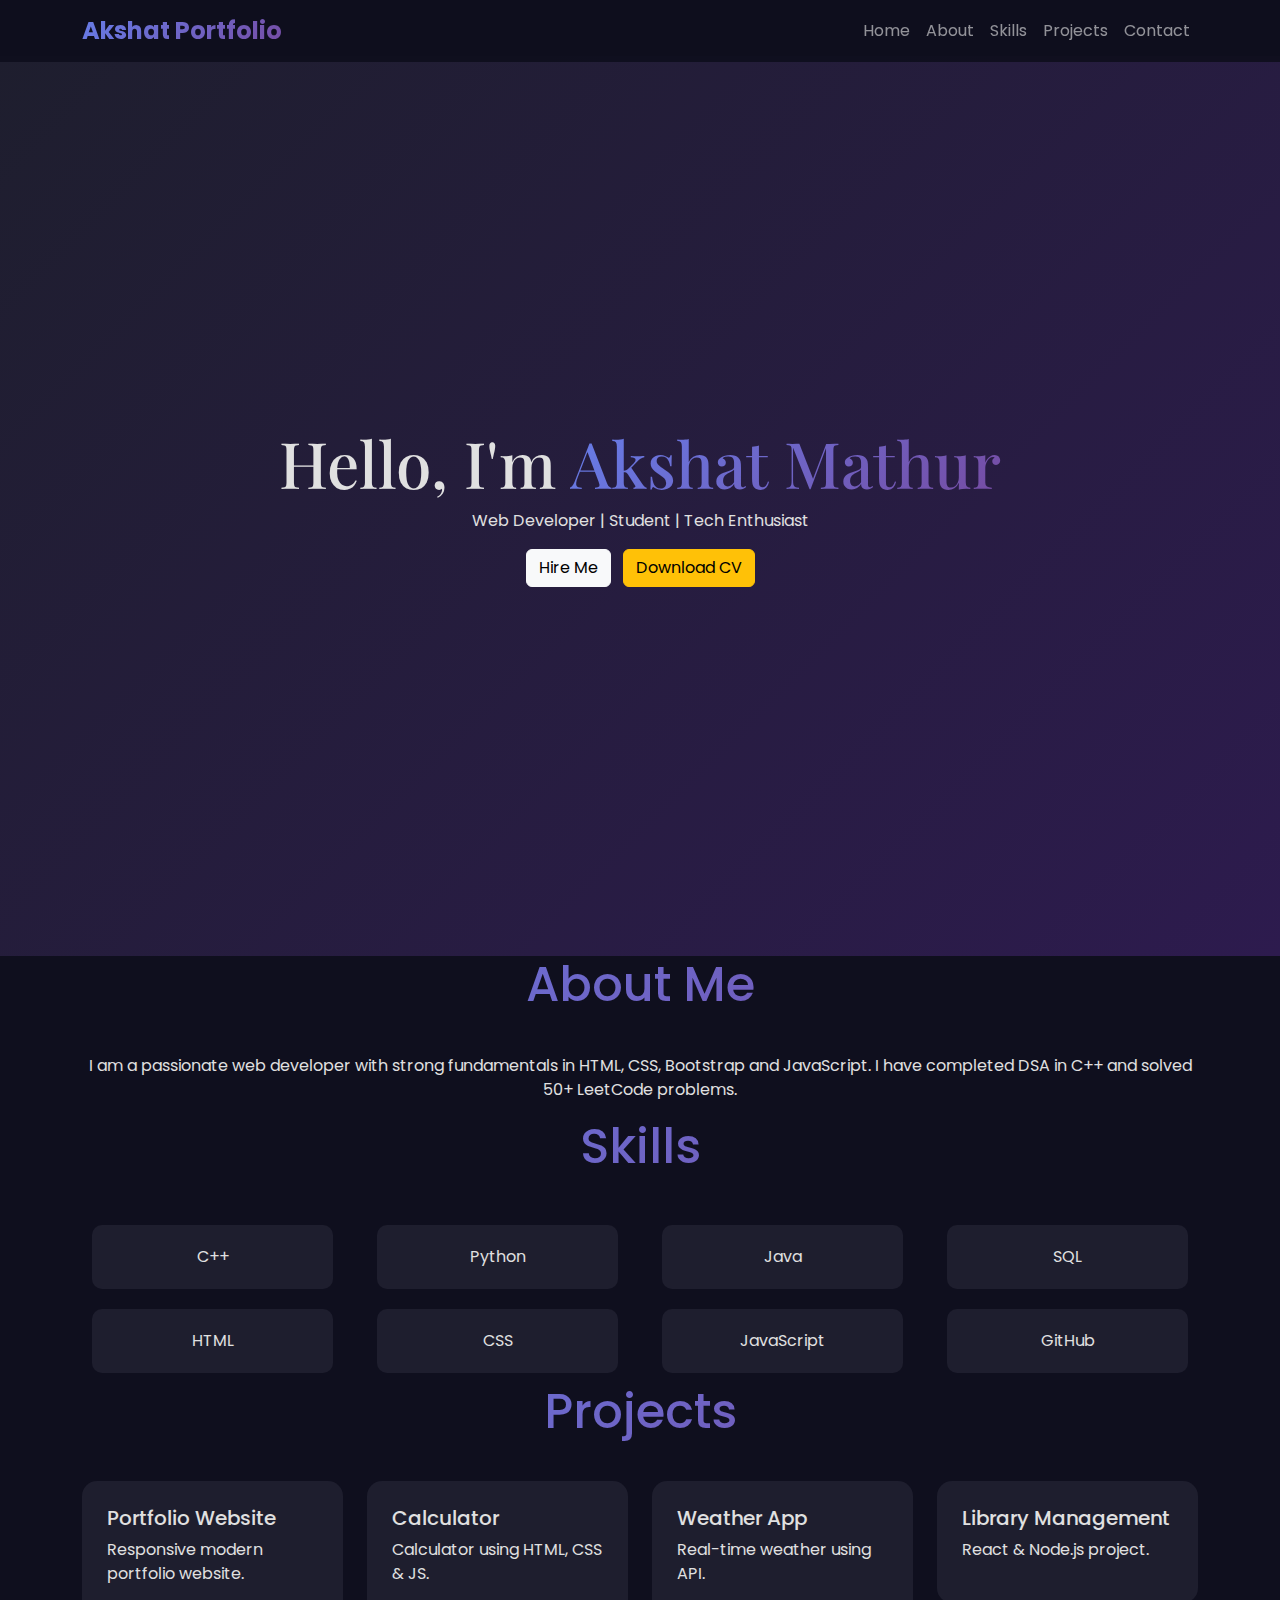
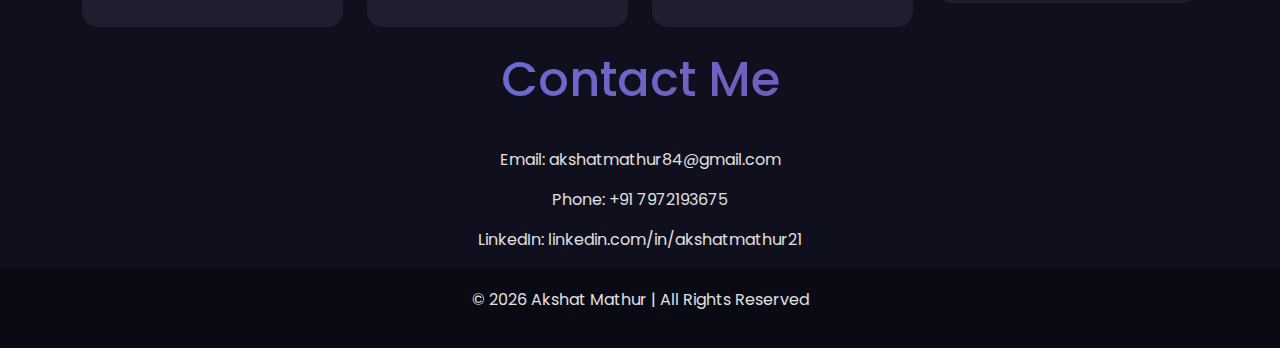
<file: Task 2/index.html>
<!DOCTYPE html>
<html lang="en">
<head>
    <meta charset="UTF-8">
    <title>Akshat Portfolio</title>
    <meta name="viewport" content="width=device-width, initial-scale=1">
    <!-- Bootstrap -->
    <link href="https://cdn.jsdelivr.net/npm/bootstrap@5.3.2/dist/css/bootstrap.min.css" rel="stylesheet">

    <!-- Google Fonts -->
    <link href="https://fonts.googleapis.com/css2?family=Poppins:wght@300;400;600;700&family=Playfair+Display:wght@700&display=swap" rel="stylesheet">

    <!-- Custom CSS -->
    <link rel="stylesheet" href="style.css">
</head>

<body>

<!-- Navbar -->
<nav class="navbar navbar-expand-lg navbar-dark fixed-top">
    <div class="container">
        <a class="navbar-brand" href="#">Akshat Portfolio</a>
        <button class="navbar-toggler" data-bs-toggle="collapse" data-bs-target="#menu">
            <span class="navbar-toggler-icon"></span>
        </button>

        <div class="collapse navbar-collapse" id="menu">
            <ul class="navbar-nav ms-auto">
                <li class="nav-item"><a class="nav-link" href="#home">Home</a></li>
                <li class="nav-item"><a class="nav-link" href="#about">About</a></li>
                <li class="nav-item"><a class="nav-link" href="#skills">Skills</a></li>
                <li class="nav-item"><a class="nav-link" href="#projects">Projects</a></li>
                <li class="nav-item"><a class="nav-link" href="#contact">Contact</a></li>
            </ul>
        </div>
    </div>
</nav>

<!-- Home -->
<section id="home" class="home-section text-center">
    <div class="container fade-in">
        <h1>Hello, I'm <span>Akshat Mathur</span></h1>
        <p>Web Developer | Student | Tech Enthusiast</p>

        <a href="#contact" class="btn btn-light me-2">Hire Me</a>
        <a href="AkshatCV.pdf" download class="btn btn-warning">Download CV</a>
    </div>
</section>

<!-- About -->
<section id="about" class="slide-up">
    <div class="container">
        <h2 class="section-title">About Me</h2>
        <p class="text-center">
            I am a passionate web developer with strong fundamentals in HTML, CSS,
            Bootstrap and JavaScript. I have completed DSA in C++ and solved 50+ LeetCode problems.
        </p>
    </div>
</section>

<!-- Skills -->
<section id="skills">
    <div class="container">
        <h2 class="section-title">Skills</h2>
        <div class="row text-center">
            <div class="col-md-3 col-6"><div class="skill-box">C++</div></div>
            <div class="col-md-3 col-6"><div class="skill-box">Python</div></div>
            <div class="col-md-3 col-6"><div class="skill-box">Java</div></div>
            <div class="col-md-3 col-6"><div class="skill-box">SQL</div></div>
            <div class="col-md-3 col-6"><div class="skill-box">HTML</div></div>
            <div class="col-md-3 col-6"><div class="skill-box">CSS</div></div>
            <div class="col-md-3 col-6"><div class="skill-box">JavaScript</div></div>
            <div class="col-md-3 col-6"><div class="skill-box">GitHub</div></div>
        </div>
    </div>
</section>

<!-- Projects -->
<section id="projects">
    <div class="container">
        <h2 class="section-title">Projects</h2>
        <div class="row">
            <div class="col-md-3 mb-4">
                <div class="project-card">
                    <h5>Portfolio Website</h5>
                    <p>Responsive modern portfolio website.</p>
                </div>
            </div>
            <div class="col-md-3 mb-4">
                <div class="project-card">
                    <h5>Calculator</h5>
                    <p>Calculator using HTML, CSS & JS.</p>
                </div>
            </div>
            <div class="col-md-3 mb-4">
                <div class="project-card">
                    <h5>Weather App</h5>
                    <p>Real-time weather using API.</p>
                </div>
            </div>
            <div class="col-md-3 mb-4">
                <div class="project-card">
                    <h5>Library Management</h5>
                    <p>React & Node.js project.</p>
                </div>
            </div>
        </div>
    </div>
</section>

<!-- Contact -->
<section id="contact">
    <div class="container text-center">
        <h2 class="section-title text-white">Contact Me</h2>
        <p>Email: akshatmathur84@gmail.com</p>
        <p>Phone: +91 7972193675</p>
        <p>LinkedIn: linkedin.com/in/akshatmathur21</p>
    </div>
</section>

<!-- Footer -->
<footer class="text-center">
    <p>© 2026 Akshat Mathur | All Rights Reserved</p>
</footer>

<script src="https://cdn.jsdelivr.net/npm/bootstrap@5.3.2/dist/js/bootstrap.bundle.min.js"></script>
</body>
</html>
</file>
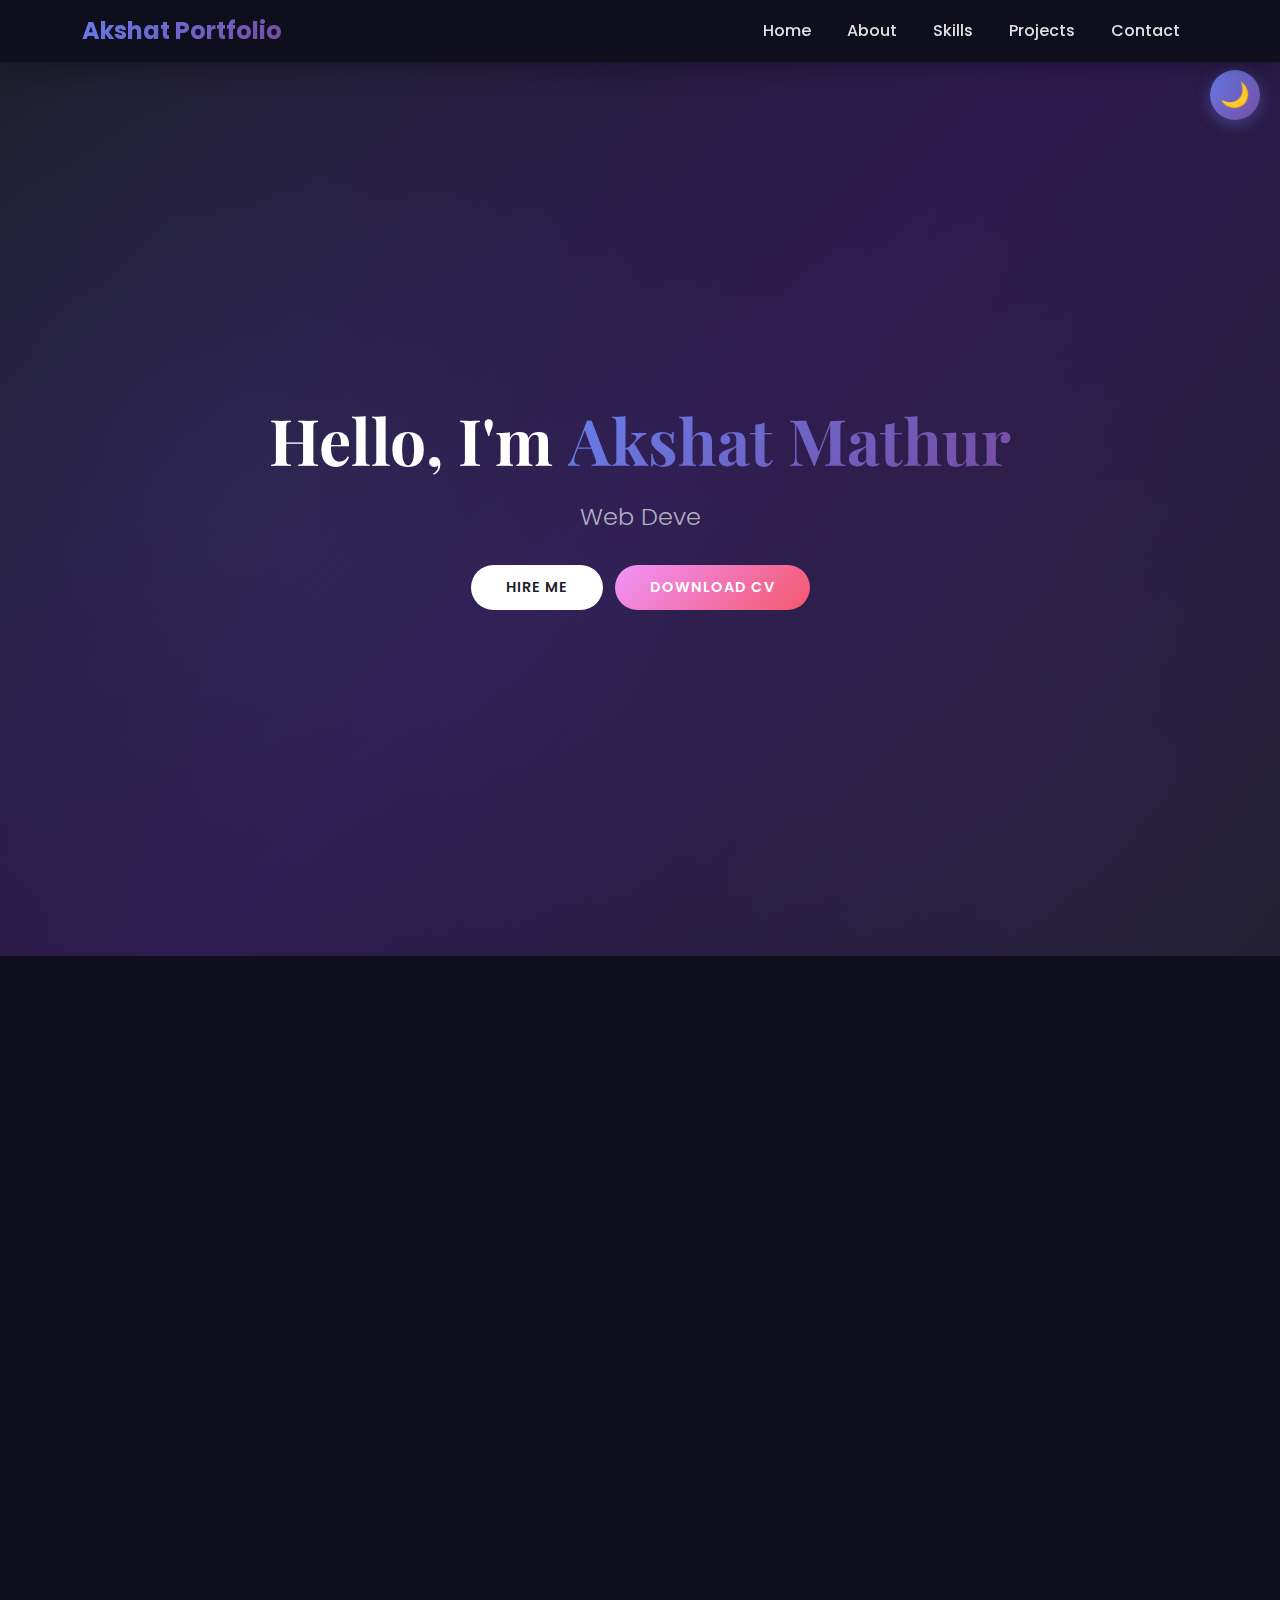
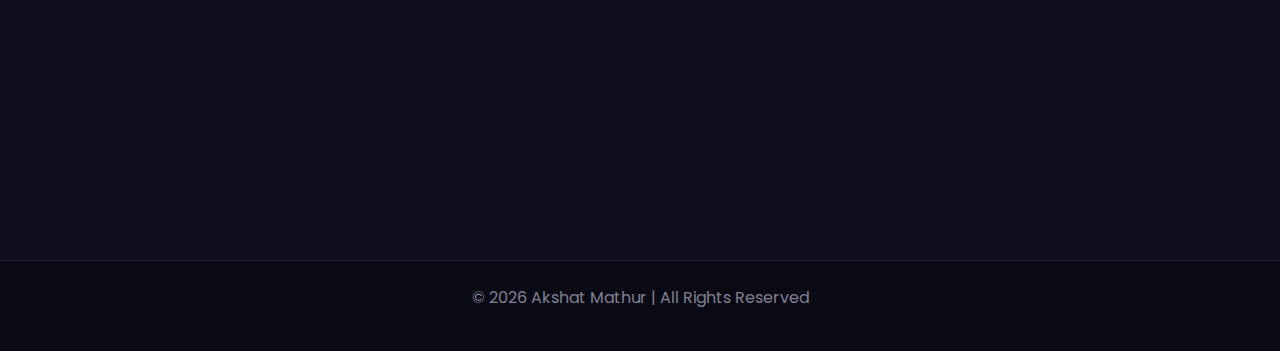
<file: Task 3/index.html>
<!DOCTYPE html>
<html lang="en">

<head>
    <meta charset="UTF-8">
    <meta name="viewport" content="width=device-width, initial-scale=1">
    <meta name="description" content="Akshat Mathur - Web Developer Portfolio">
    <title>Akshat Mathur | Portfolio</title>

    <!-- Preconnect for performance -->
    <link rel="preconnect" href="https://fonts.googleapis.com">
    <link rel="preconnect" href="https://fonts.gstatic.com" crossorigin>
    <link rel="preconnect" href="https://cdn.jsdelivr.net">

    <!-- Bootstrap CSS -->
    <link href="https://cdn.jsdelivr.net/npm/bootstrap@5.3.2/dist/css/bootstrap.min.css" rel="stylesheet">

    <!-- Google Fonts -->
    <link href="https://fonts.googleapis.com/css2?family=Poppins:wght@300;400;600;700&family=Playfair+Display:wght@700&display=swap" rel="stylesheet">

    <!-- Custom CSS -->
    <link rel="stylesheet" href="style.css">
</head>

<body>
    <!-- Theme Toggle Button -->
    <button id="themeToggle" class="theme-toggle" aria-label="Toggle theme">🌙</button>

    <!-- Navigation -->
    <nav class="navbar navbar-expand-lg navbar-dark fixed-top">
        <div class="container">
            <a class="navbar-brand" href="#home">Akshat Portfolio</a>
            <button class="navbar-toggler" type="button" data-bs-toggle="collapse" data-bs-target="#navbarNav" aria-controls="navbarNav" aria-expanded="false" aria-label="Toggle navigation">
                <span class="navbar-toggler-icon"></span>
            </button>
            <div class="collapse navbar-collapse" id="navbarNav">
                <ul class="navbar-nav ms-auto">
                    <li class="nav-item"><a class="nav-link" href="#home">Home</a></li>
                    <li class="nav-item"><a class="nav-link" href="#about">About</a></li>
                    <li class="nav-item"><a class="nav-link" href="#skills">Skills</a></li>
                    <li class="nav-item"><a class="nav-link" href="#projects">Projects</a></li>
                    <li class="nav-item"><a class="nav-link" href="#contact">Contact</a></li>
                </ul>
            </div>
        </div>
    </nav>

    <!-- Home Section -->
    <section id="home" class="home-section">
        <div class="container text-center">
            <h1>Hello, I'm <span class="typing-text">Akshat Mathur</span></h1>
            <p id="roleText">Web Developer | Student | Tech Enthusiast</p>
            <div class="mt-4">
                <a href="#contact" class="btn btn-light me-2">Hire Me</a>
                <a href="AKshatCV.pdf" download class="btn btn-warning">Download CV</a>
            </div>
        </div>
    </section>

    <!-- About Section -->
    <section id="about">
        <div class="container">
            <h2 class="section-title">About Me</h2>
            <p class="text-center">
                I am a passionate web developer with strong fundamentals in HTML, CSS, Bootstrap and JavaScript. 
                I enjoy building responsive and clean user interfaces. I have completed my DSA in C++ and 
                solved 50+ LeetCode problems.
            </p>
        </div>
    </section>

    <!-- Skills Section -->
    <section id="skills">
        <div class="container">
            <h2 class="section-title">Skills</h2>
            <div class="row text-center" id="skillsContainer">
                <!-- Skills will be generated by JavaScript -->
            </div>
        </div>
    </section>

    <!-- Projects Section -->
    <section id="projects">
        <div class="container">
            <h2 class="section-title">Projects</h2>
            
            <!-- Filter Buttons -->
            <div class="text-center mb-4" id="filterButtons">
                <button class="filter-btn active" data-filter="all">All</button>
                <button class="filter-btn" data-filter="web">Web</button>
                <button class="filter-btn" data-filter="app">App</button>
            </div>

            <!-- Projects Grid -->
            <div class="row" id="projectsContainer">
                <!-- Projects will be generated by JavaScript -->
            </div>
        </div>
    </section>

    <!-- Contact Section -->
    <section id="contact">
        <div class="container">
            <h2 class="section-title text-white">Contact Me</h2>

            <!-- Contact Information -->
            <div class="row justify-content-center mb-5">
                <div class="col-md-8">
                    <div class="contact-info text-center">
                        <p class="contact-item">
                            <strong>📧 Email:</strong>
                            <a href="mailto:akshatmathur84@gmail.com">akshatmathur84@gmail.com</a>
                        </p>
                        <p class="contact-item">
                            <strong>📱 Phone:</strong>
                            <a href="tel:+917972193675">+91 7972193675</a>
                        </p>
                        <p class="contact-item">
                            <strong>💼 LinkedIn:</strong>
                            <a href="https://linkedin.com/in/akshatmathur21" target="_blank" rel="noopener noreferrer">
                                linkedin.com/in/akshatmathur21
                            </a>
                        </p>
                    </div>
                </div>
            </div>

            <!-- Contact Form -->
            <div class="row justify-content-center">
                <div class="col-md-8">
                    <form id="contactForm" novalidate>
                        <div class="mb-3">
                            <label for="name" class="form-label">Name</label>
                            <input type="text" class="form-control" id="name" placeholder="Your Name" required>
                            <div class="error-message" id="nameError"></div>
                        </div>

                        <div class="mb-3">
                            <label for="email" class="form-label">Email</label>
                            <input type="email" class="form-control" id="email" placeholder="your.email@example.com" required>
                            <div class="error-message" id="emailError"></div>
                        </div>

                        <div class="mb-3">
                            <label for="message" class="form-label">Message</label>
                            <textarea class="form-control" id="message" rows="5" placeholder="Your Message" required></textarea>
                            <div class="error-message" id="messageError"></div>
                        </div>

                        <div class="text-center">
                            <button type="submit" class="btn btn-warning">Send Message</button>
                        </div>

                        <div id="formSuccess" class="success-message"></div>
                    </form>
                </div>
            </div>
        </div>
    </section>

    <!-- Scroll to Top Button -->
    <button id="scrollToTop" class="scroll-to-top" aria-label="Scroll to top">↑</button>

    <!-- Footer -->
    <footer class="text-center">
        <p>&copy; 2026 Akshat Mathur | All Rights Reserved</p>
    </footer>

    <!-- Scripts -->
    <script src="https://cdn.jsdelivr.net/npm/bootstrap@5.3.2/dist/js/bootstrap.bundle.min.js"></script>
    <script src="script.js"></script>
</body>

</html>
</file>
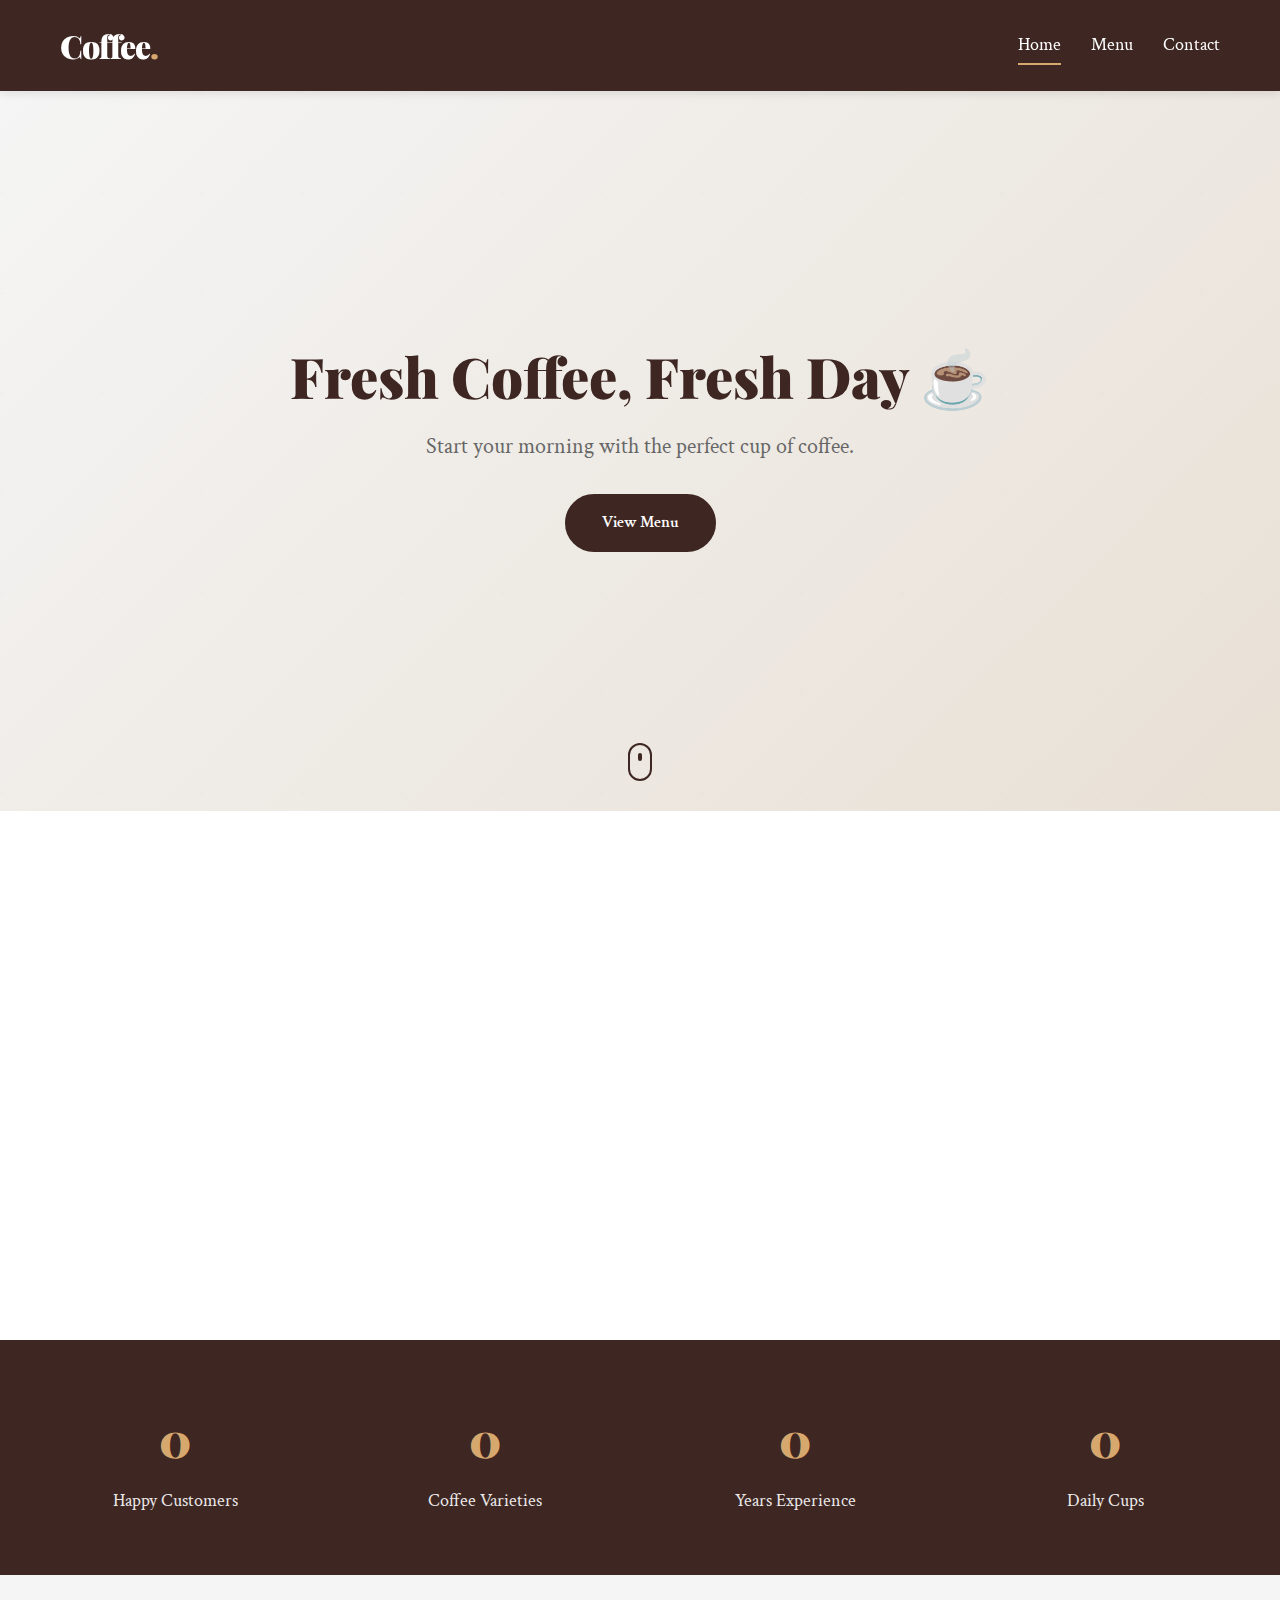
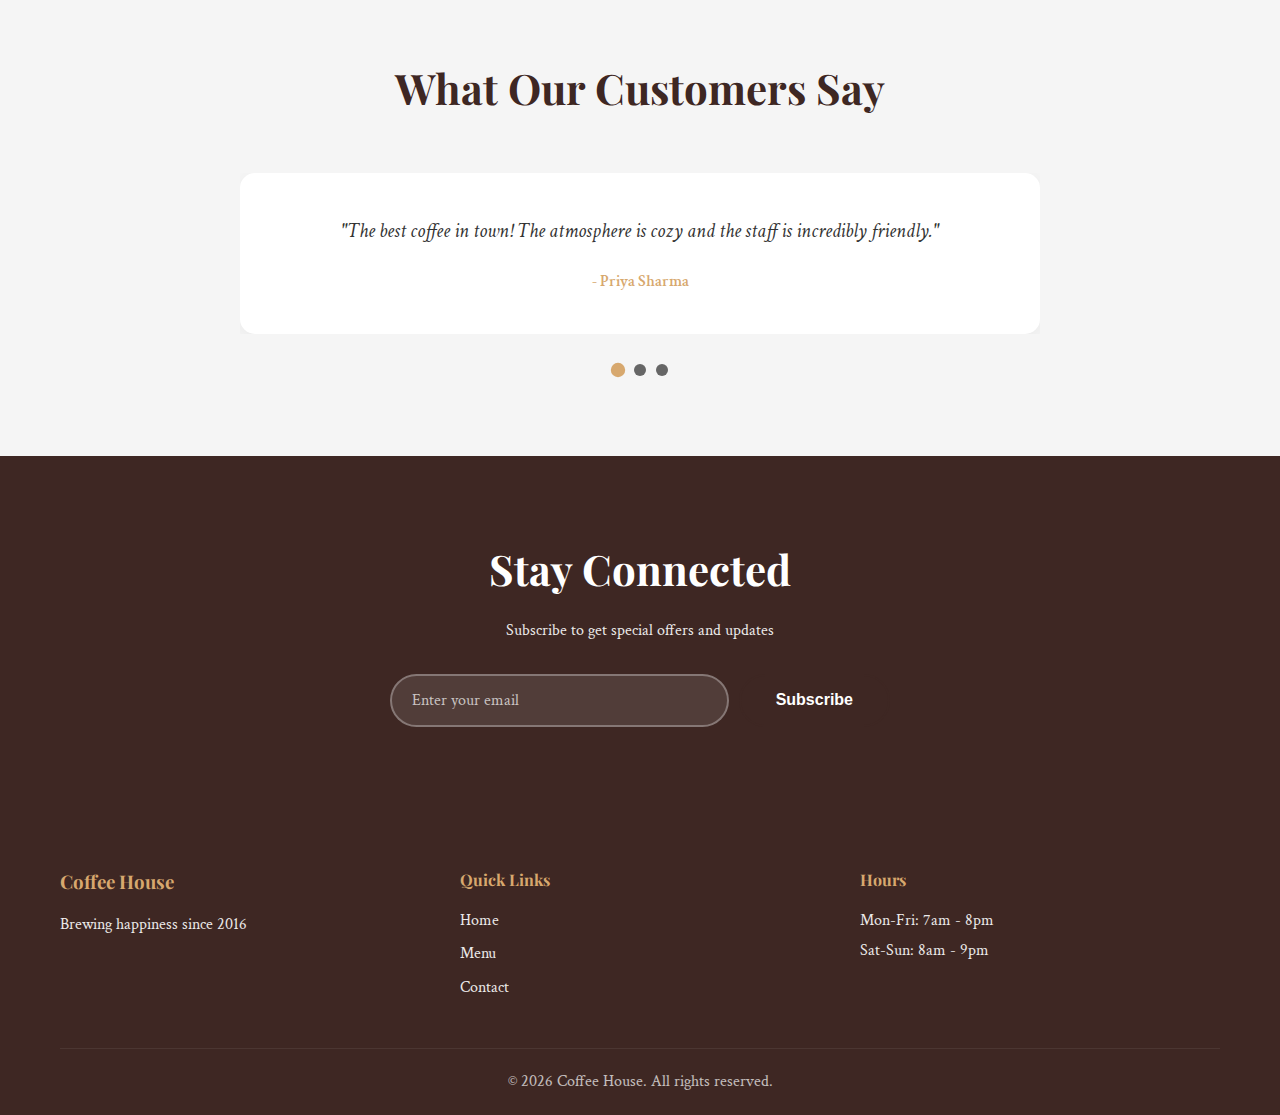
<file: Task 4/index.html>
<!DOCTYPE html>
<html lang="en">

<head>
    <meta charset="UTF-8">
    <meta name="viewport" content="width=device-width, initial-scale=1.0">
    <title>☕Coffee House | Home</title>
    <!-- <link rel="stylesheet" href="style.css"> -->
    <link rel="stylesheet" href="common.css">
    <link rel="stylesheet" href="home.css">

    <link rel="preconnect" href="https://fonts.googleapis.com">
    <link rel="preconnect" href="https://fonts.gstatic.com" crossorigin>
    <link
        href="https://fonts.googleapis.com/css2?family=Playfair+Display:wght@700;900&family=Crimson+Text:ital,wght@0,400;0,600;1,400&display=swap"
        rel="stylesheet">
</head>

<body>

    <!-- Mobile Menu Toggle -->
    <div class="mobile-menu-toggle">
        <span></span>
        <span></span>
        <span></span>
    </div>

    <header>
        <h1 class="logo">Coffee<span>.</span></h1>
        <nav>
            <a href="index.html" class="active">Home</a>
            <a href="menu.html">Menu</a>
            <a href="contact.html">Contact</a>
        </nav>
    </header>

    <section class="hero">
        <div class="hero-content fade-in">
            <h2>Fresh Coffee, Fresh Day <span class="coffee-emoji">☕</span></h2>
            <p>Start your morning with the perfect cup of coffee.</p>
            <a href="menu.html" class="btn">View Menu</a>
        </div>
        <div class="scroll-indicator">
            <div class="mouse"></div>
        </div>
    </section>

    <section class="about">
        <div class="about-content slide-up">
            <h2>Why Choose Us?</h2>
            <div class="feature-grid">
                <div class="feature-card">
                    <div class="feature-icon">🌱</div>
                    <h3>Organic Beans</h3>
                    <p>We source only the finest organic coffee beans from sustainable farms.</p>
                </div>
                <div class="feature-card">
                    <div class="feature-icon">👨‍🍳</div>
                    <h3>Expert Baristas</h3>
                    <p>Our skilled baristas craft each cup with precision and passion.</p>
                </div>
                <div class="feature-card">
                    <div class="feature-icon">🏆</div>
                    <h3>Award Winning</h3>
                    <p>Recognized for excellence in coffee quality and customer service.</p>
                </div>
            </div>
        </div>
    </section>

    <!-- Stats Counter Section -->
    <section class="stats">
        <div class="stats-container">
            <div class="stat-item">
                <span class="stat-number" data-target="5000">0</span>
                <span class="stat-label">Happy Customers</span>
            </div>
            <div class="stat-item">
                <span class="stat-number" data-target="15">0</span>
                <span class="stat-label">Coffee Varieties</span>
            </div>
            <div class="stat-item">
                <span class="stat-number" data-target="10">0</span>
                <span class="stat-label">Years Experience</span>
            </div>
            <div class="stat-item">
                <span class="stat-number" data-target="100">0</span>
                <span class="stat-label">Daily Cups</span>
            </div>
        </div>
    </section>

    <!-- Testimonials -->
    <section class="testimonials">
        <h2>What Our Customers Say</h2>
        <div class="testimonial-slider">
            <div class="testimonial-track">
                <div class="testimonial-card active">
                    <p class="testimonial-text">"The best coffee in town! The atmosphere is cozy and the staff is
                        incredibly friendly."</p>
                    <p class="testimonial-author">- Priya Sharma</p>
                </div>
                <div class="testimonial-card">
                    <p class="testimonial-text">"I come here every morning. Their cappuccino is absolutely perfect!"</p>
                    <p class="testimonial-author">- Rahul Patel</p>
                </div>
                <div class="testimonial-card">
                    <p class="testimonial-text">"Amazing quality and great prices. This is my go-to coffee spot."</p>
                    <p class="testimonial-author">- Anjali Desai</p>
                </div>
            </div>
            <div class="testimonial-dots">
                <span class="dot active" data-slide="0"></span>
                <span class="dot" data-slide="1"></span>
                <span class="dot" data-slide="2"></span>
            </div>
        </div>
    </section>

    <!-- Newsletter Signup -->
    <section class="newsletter">
        <div class="newsletter-content">
            <h2>Stay Connected</h2>
            <p>Subscribe to get special offers and updates</p>
            <form class="newsletter-form" id="newsletterForm">
                <input type="email" placeholder="Enter your email" required>
                <button type="submit" class="btn">Subscribe</button>
            </form>
            <div class="newsletter-message"></div>
        </div>
    </section>

    <footer>
        <div class="footer-content">
            <div class="footer-section">
                <h3>Coffee House</h3>
                <p>Brewing happiness since 2016</p>
            </div>
            <div class="footer-section">
                <h4>Quick Links</h4>
                <a href="index.html">Home</a>
                <a href="menu.html">Menu</a>
                <a href="contact.html">Contact</a>
            </div>
            <div class="footer-section">
                <h4>Hours</h4>
                <p>Mon-Fri: 7am - 8pm</p>
                <p>Sat-Sun: 8am - 9pm</p>
            </div>
        </div>
        <p class="copyright">© 2026 Coffee House. All rights reserved.</p>
    </footer>

    <!-- Back to Top Button -->
    <button class="back-to-top" id="backToTop">↑</button>

    <script src="script.js"></script>

</body>

</html>
</file>
<file: Task 5/index.html>
<!DOCTYPE html>
<html lang="en">
<head>
    <meta charset="UTF-8">
    <meta name="viewport" content="width=device-width, initial-scale=1.0">
    <title>Weather App - Find weather of any city</title>
    <link rel="shortcut icon" href="images/favicon.png" type="image/x-icon">
    <link rel="stylesheet" href="style.css">
    <script src="app.js" defer></script>
</head>
<body>

    <!-- Preloader -->
    <div id="preloader">
        <div class="loader"></div>
    </div>


    <div class="app-container">
        <div class="search-box">
            <input type="text" name="city" id="city-input" placeholder="Enter City Name" spellcheck="false">
            <button id="search"><img src="images/search.png" alt=""></button>
        </div>
        <div class="error">
            <p>Invalid City Name</p>
        </div>

        <div class="weather">
            <img src="images/clear.png" alt="" class="weather-icon">
            <p id="condition">Clear</p>

            <h1 id="temp"></h1>
            <h2 id="city">Kolkata</h2>

            <div class="details">
                <div class="col">
                    <img src="images/humidity.png" alt="">

                    <div>
                        <p class="humidity"></p>
                        <p>Humidity</p>
                    </div>
                </div>
                <div class="col">
                    <img src="images/wind.png" alt="">

                    <div>
                        <p class="wind"></p>
                        <p>Wind Speed</p>
                    </div>
                </div>
                <div class="col">
                    <img src="images/covid19-temperature-fever.218x256.png" alt="">

                    <div>
                        <p class="feels_like"></p>
                        <p>Fells Like</p>
                    </div>
                </div>
            </div>
        </div>

    </div>
</body>
</html>
</file>
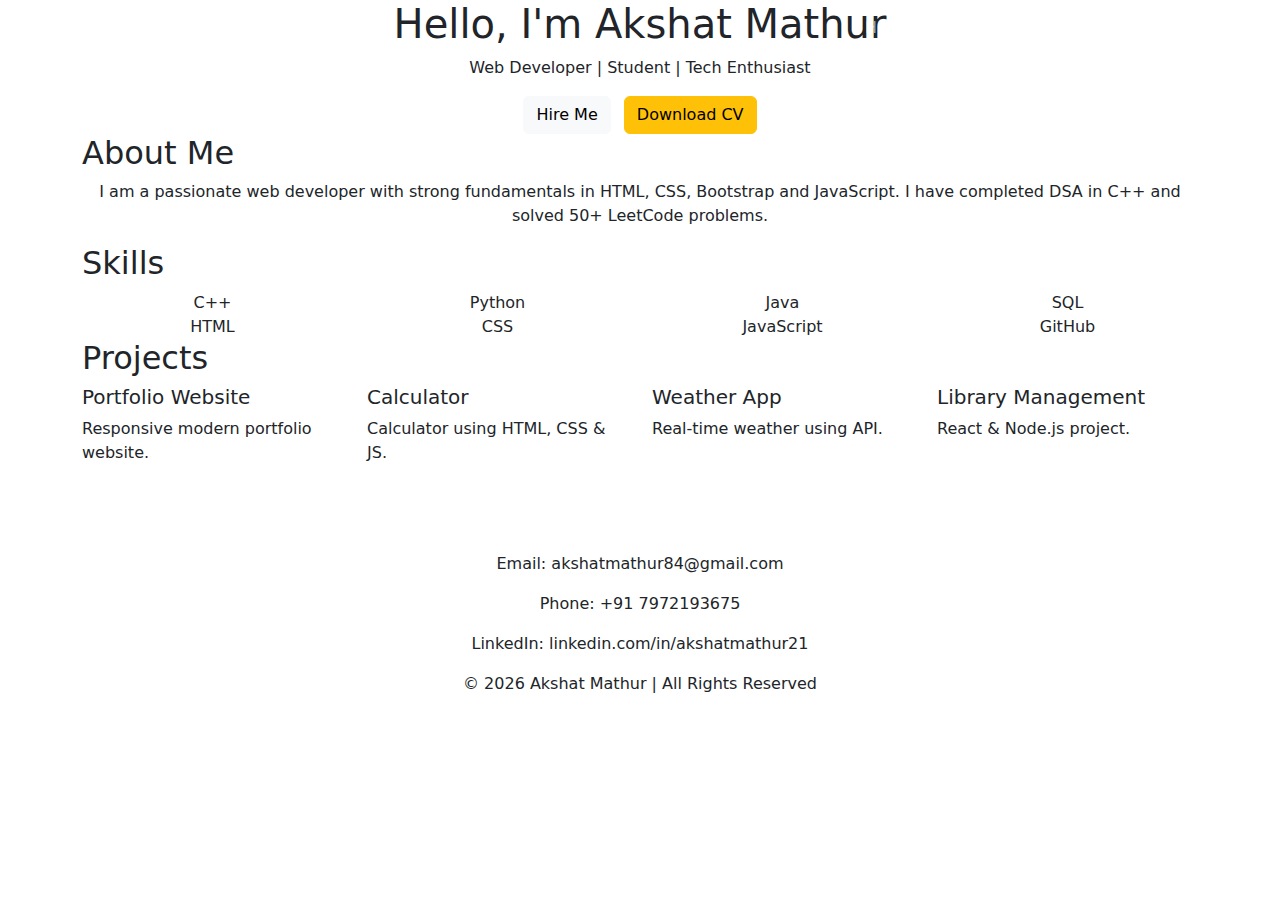
<file: Task1/index.html>
<!DOCTYPE html>
<html lang="en">
<head>
    <meta charset="UTF-8">
    <title>Akshat Portfolio</title>
    <meta name="viewport" content="width=device-width, initial-scale=1">
    <!-- Bootstrap -->
    <link href="https://cdn.jsdelivr.net/npm/bootstrap@5.3.2/dist/css/bootstrap.min.css" rel="stylesheet">

    <!-- Google Fonts -->
    <link href="https://fonts.googleapis.com/css2?family=Poppins:wght@300;400;600;700&family=Playfair+Display:wght@700&display=swap" rel="stylesheet">

    <!-- Custom CSS -->
    <link rel="stylesheet" href="style.css">
</head>

<body>

<!-- Navbar -->
<nav class="navbar navbar-expand-lg navbar-dark fixed-top">
    <div class="container">
        <a class="navbar-brand" href="#">Akshat Portfolio</a>
        <button class="navbar-toggler" data-bs-toggle="collapse" data-bs-target="#menu">
            <span class="navbar-toggler-icon"></span>
        </button>

        <div class="collapse navbar-collapse" id="menu">
            <ul class="navbar-nav ms-auto">
                <li class="nav-item"><a class="nav-link" href="#home">Home</a></li>
                <li class="nav-item"><a class="nav-link" href="#about">About</a></li>
                <li class="nav-item"><a class="nav-link" href="#skills">Skills</a></li>
                <li class="nav-item"><a class="nav-link" href="#projects">Projects</a></li>
                <li class="nav-item"><a class="nav-link" href="#contact">Contact</a></li>
            </ul>
        </div>
    </div>
</nav>

<!-- Home -->
<section id="home" class="home-section text-center">
    <div class="container fade-in">
        <h1>Hello, I'm <span>Akshat Mathur</span></h1>
        <p>Web Developer | Student | Tech Enthusiast</p>

        <a href="#contact" class="btn btn-light me-2">Hire Me</a>
        <a href="AkshatCV.pdf" download class="btn btn-warning">Download CV</a>
    </div>
</section>

<!-- About -->
<section id="about" class="slide-up">
    <div class="container">
        <h2 class="section-title">About Me</h2>
        <p class="text-center">
            I am a passionate web developer with strong fundamentals in HTML, CSS,
            Bootstrap and JavaScript. I have completed DSA in C++ and solved 50+ LeetCode problems.
        </p>
    </div>
</section>

<!-- Skills -->
<section id="skills">
    <div class="container">
        <h2 class="section-title">Skills</h2>
        <div class="row text-center">
            <div class="col-md-3 col-6"><div class="skill-box">C++</div></div>
            <div class="col-md-3 col-6"><div class="skill-box">Python</div></div>
            <div class="col-md-3 col-6"><div class="skill-box">Java</div></div>
            <div class="col-md-3 col-6"><div class="skill-box">SQL</div></div>
            <div class="col-md-3 col-6"><div class="skill-box">HTML</div></div>
            <div class="col-md-3 col-6"><div class="skill-box">CSS</div></div>
            <div class="col-md-3 col-6"><div class="skill-box">JavaScript</div></div>
            <div class="col-md-3 col-6"><div class="skill-box">GitHub</div></div>
        </div>
    </div>
</section>

<!-- Projects -->
<section id="projects">
    <div class="container">
        <h2 class="section-title">Projects</h2>
        <div class="row">
            <div class="col-md-3 mb-4">
                <div class="project-card">
                    <h5>Portfolio Website</h5>
                    <p>Responsive modern portfolio website.</p>
                </div>
            </div>
            <div class="col-md-3 mb-4">
                <div class="project-card">
                    <h5>Calculator</h5>
                    <p>Calculator using HTML, CSS & JS.</p>
                </div>
            </div>
            <div class="col-md-3 mb-4">
                <div class="project-card">
                    <h5>Weather App</h5>
                    <p>Real-time weather using API.</p>
                </div>
            </div>
            <div class="col-md-3 mb-4">
                <div class="project-card">
                    <h5>Library Management</h5>
                    <p>React & Node.js project.</p>
                </div>
            </div>
        </div>
    </div>
</section>

<!-- Contact -->
<section id="contact">
    <div class="container text-center">
        <h2 class="section-title text-white">Contact Me</h2>
        <p>Email: akshatmathur84@gmail.com</p>
        <p>Phone: +91 7972193675</p>
        <p>LinkedIn: linkedin.com/in/akshatmathur21</p>
    </div>
</section>

<!-- Footer -->
<footer class="text-center">
    <p>© 2026 Akshat Mathur | All Rights Reserved</p>
</footer>

<script src="https://cdn.jsdelivr.net/npm/bootstrap@5.3.2/dist/js/bootstrap.bundle.min.js"></script>
</body>
</html>
</file>
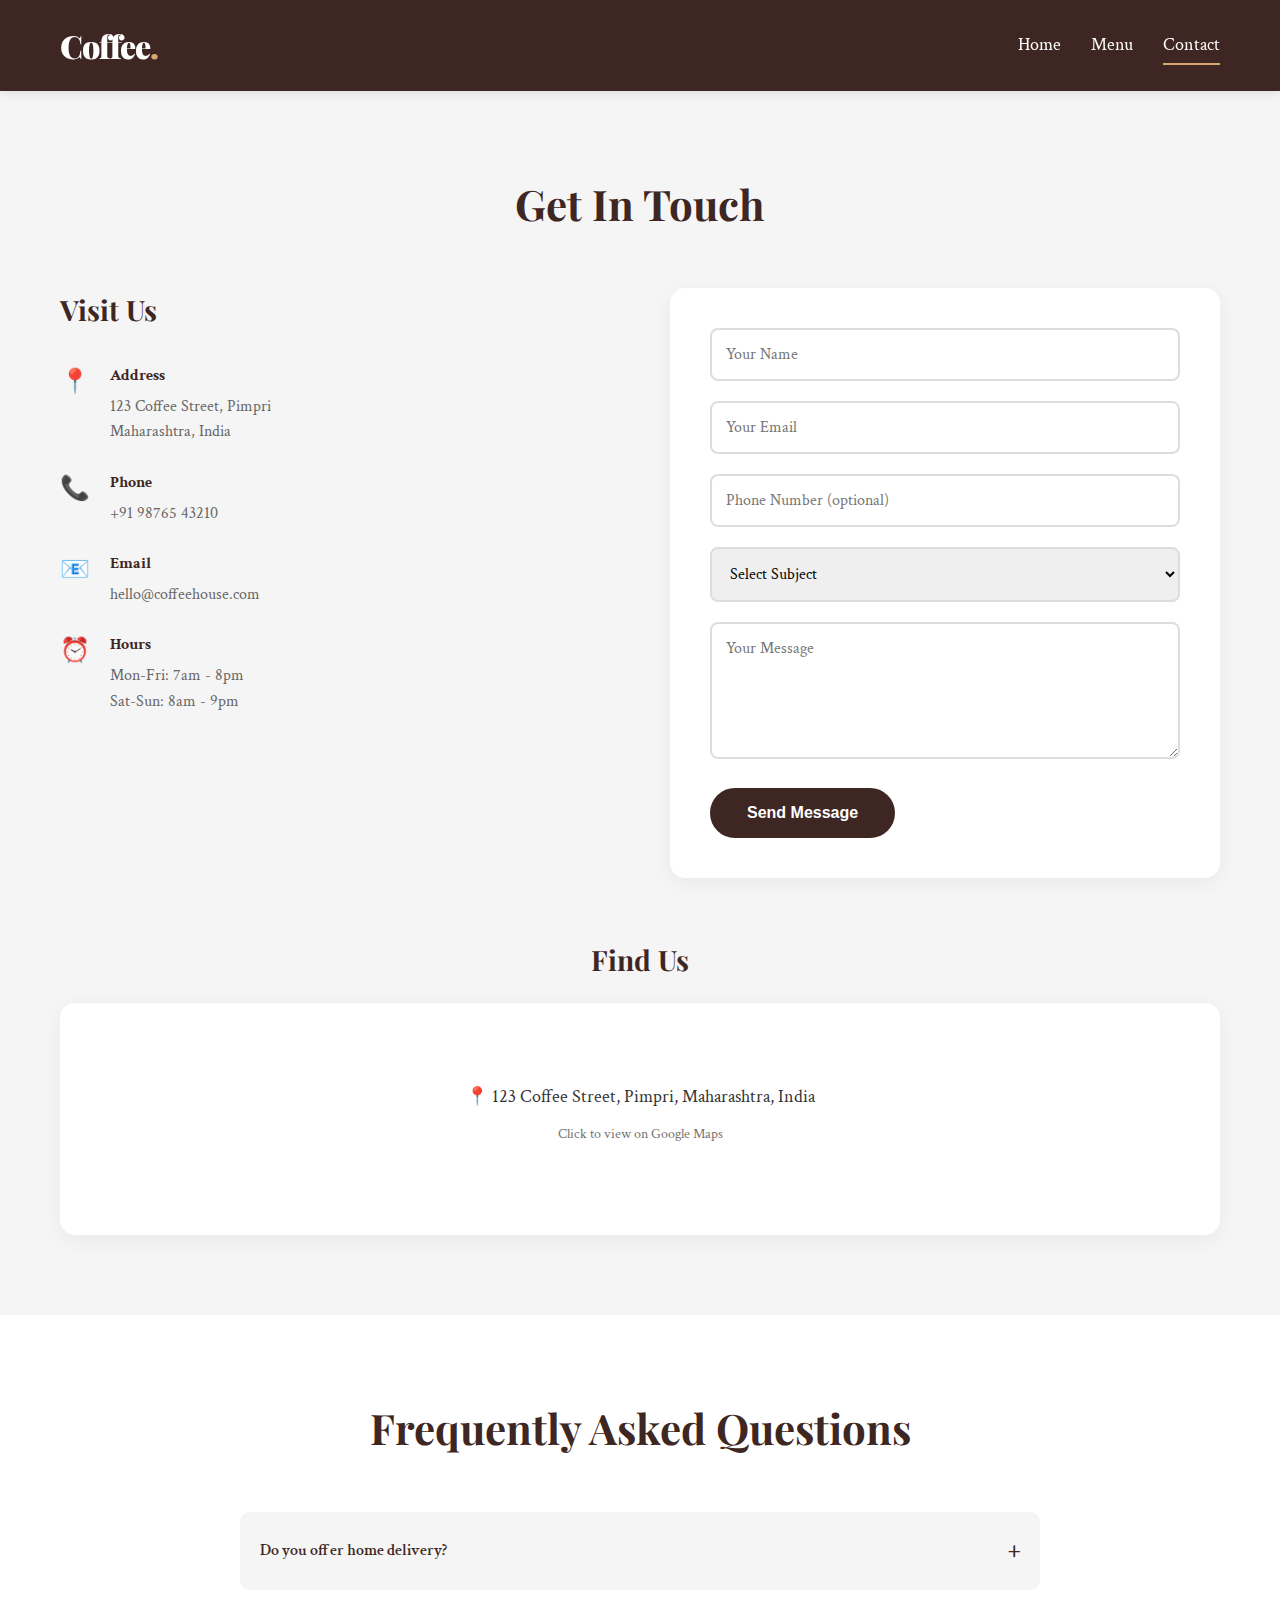
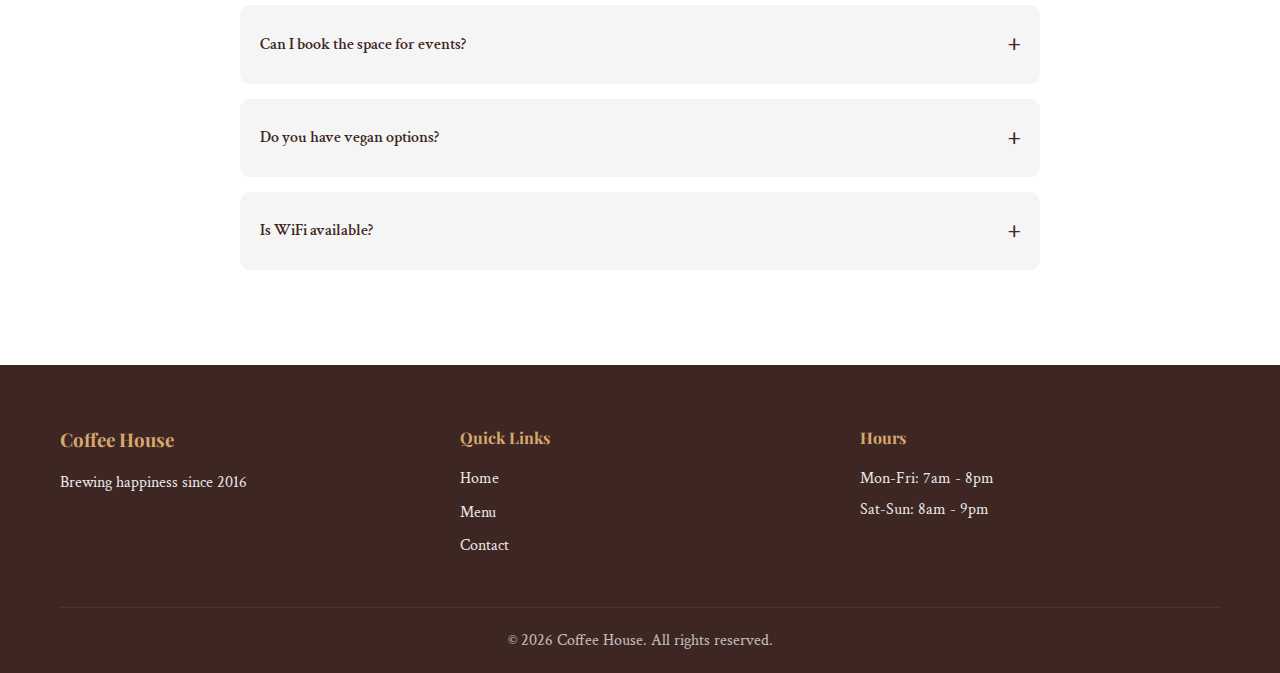
<file: Task 4/contact.html>
<!DOCTYPE html>
<html lang="en">
<head>
    <meta charset="UTF-8">
    <meta name="viewport" content="width=device-width, initial-scale=1.0">
    <title>☕Coffee House | Contact</title>
    
     <link rel="stylesheet" href="common.css">
<link rel="stylesheet" href="contact.css">

    <link rel="preconnect" href="https://fonts.googleapis.com">
    <link rel="preconnect" href="https://fonts.gstatic.com" crossorigin>
    <link href="https://fonts.googleapis.com/css2?family=Playfair+Display:wght@700;900&family=Crimson+Text:ital,wght@0,400;0,600;1,400&display=swap" rel="stylesheet">
</head>
<body>

<!-- Mobile Menu Toggle -->
<div class="mobile-menu-toggle">
    <span></span>
    <span></span>
    <span></span>
</div>

<header>
    <h1 class="logo">Coffee<span>.</span></h1>
    <nav>
        <a href="index.html">Home</a>
        <a href="menu.html">Menu</a>
        <a href="contact.html" class="active">Contact</a>
    </nav>
</header>

<section class="contact">
    <h2 class="fade-in">Get In Touch</h2>
    
    <div class="contact-container">
        <div class="contact-info slide-up">
            <h3>Visit Us</h3>
            <div class="info-item">
                <span class="info-icon">📍</span>
                <div>
                    <strong>Address</strong>
                    <p>123 Coffee Street, Pimpri<br>Maharashtra, India</p>
                </div>
            </div>
            <div class="info-item">
                <span class="info-icon">📞</span>
                <div>
                    <strong>Phone</strong>
                    <p>+91 98765 43210</p>
                </div>
            </div>
            <div class="info-item">
                <span class="info-icon">📧</span>
                <div>
                    <strong>Email</strong>
                    <p>hello@coffeehouse.com</p>
                </div>
            </div>
            <div class="info-item">
                <span class="info-icon">⏰</span>
                <div>
                    <strong>Hours</strong>
                    <p>Mon-Fri: 7am - 8pm<br>Sat-Sun: 8am - 9pm</p>
                </div>
            </div>
        </div>

        <div class="contact-form-wrapper slide-up">
            <form id="contactForm">
                <div class="form-group">
                    <input type="text" id="name" placeholder="Your Name" required>
                    <span class="error-message"></span>
                </div>
                <div class="form-group">
                    <input type="email" id="email" placeholder="Your Email" required>
                    <span class="error-message"></span>
                </div>
                <div class="form-group">
                    <input type="tel" id="phone" placeholder="Phone Number (optional)">
                    <span class="error-message"></span>
                </div>
                <div class="form-group">
                    <select id="subject" required>
                        <option value="">Select Subject</option>
                        <option value="general">General Inquiry</option>
                        <option value="feedback">Feedback</option>
                        <option value="catering">Catering Services</option>
                        <option value="partnership">Partnership</option>
                    </select>
                    <span class="error-message"></span>
                </div>
                <div class="form-group">
                    <textarea id="message" placeholder="Your Message" rows="5" required></textarea>
                    <span class="error-message"></span>
                </div>
                <button type="submit" class="btn">Send Message</button>
            </form>
            <div class="form-success" id="formSuccess">
                <span class="success-icon">✓</span>
                <p>Thank you! Your message has been sent successfully.</p>
            </div>
        </div>
    </div>

    <!-- Map Section -->
    <div class="map-section">
        <h3>Find Us</h3>
        <div class="map-placeholder">
            <p>📍 123 Coffee Street, Pimpri, Maharashtra, India</p>
            <p style="font-size: 0.9em; opacity: 0.7;">Click to view on Google Maps</p>
        </div>
    </div>
</section>

<!-- FAQ Section -->
<section class="faq">
    <h2>Frequently Asked Questions</h2>
    <div class="faq-container">
        <div class="faq-item">
            <div class="faq-question">
                <span>Do you offer home delivery?</span>
                <span class="faq-icon">+</span>
            </div>
            <div class="faq-answer">
                <p>Yes! We offer delivery within a 5km radius. Orders above ₹500 get free delivery.</p>
            </div>
        </div>
        <div class="faq-item">
            <div class="faq-question">
                <span>Can I book the space for events?</span>
                <span class="faq-icon">+</span>
            </div>
            <div class="faq-answer">
                <p>Absolutely! We have a private area that can accommodate up to 30 people. Contact us for booking details.</p>
            </div>
        </div>
        <div class="faq-item">
            <div class="faq-question">
                <span>Do you have vegan options?</span>
                <span class="faq-icon">+</span>
            </div>
            <div class="faq-answer">
                <p>Yes, we offer plant-based milk alternatives including oat, soy, and almond milk at no extra charge.</p>
            </div>
        </div>
        <div class="faq-item">
            <div class="faq-question">
                <span>Is WiFi available?</span>
                <span class="faq-icon">+</span>
            </div>
            <div class="faq-answer">
                <p>Yes! We provide free high-speed WiFi for all our customers. Perfect for remote work or studying.</p>
            </div>
        </div>
    </div>
</section>

<footer>
    <div class="footer-content">
        <div class="footer-section">
            <h3>Coffee House</h3>
            <p>Brewing happiness since 2016</p>
        </div>
        <div class="footer-section">
            <h4>Quick Links</h4>
            <a href="index.html">Home</a>
            <a href="menu.html">Menu</a>
            <a href="contact.html">Contact</a>
        </div>
        <div class="footer-section">
            <h4>Hours</h4>
            <p>Mon-Fri: 7am - 8pm</p>
            <p>Sat-Sun: 8am - 9pm</p>
        </div>
    </div>
    <p class="copyright">© 2026 Coffee House. All rights reserved.</p>
</footer>

<!-- Back to Top Button -->
<button class="back-to-top" id="backToTop">↑</button>

<script src="script.js"></script>

</body>
</html>
</file>
<file: Task 2/style.css>
* {
    margin: 0;
    padding: 0;
    box-sizing: border-box;
}

body {
    font-family: 'Poppins', sans-serif;
    background: #0f0f1e;
    color: #e0e0e0;
    padding-top: 56px;
}

/* Navbar */
.navbar {
    background: rgba(15, 15, 30, 0.95);
}

.navbar-brand {
    font-weight: 700;
    font-size: 1.5rem;
    background: linear-gradient(135deg, #667eea, #764ba2);
    -webkit-background-clip: text;
    -webkit-text-fill-color: transparent;
}

/* Home */
.home-section {
    height: 100vh;
    display: flex;
    align-items: center;
    background: linear-gradient(135deg, #1e1e2e, #2d1b4e);
}

.home-section h1 {
    font-size: 4rem;
    font-family: 'Playfair Display', serif;
}

.home-section span {
    background: linear-gradient(135deg, #667eea, #764ba2);
    -webkit-background-clip: text;
    -webkit-text-fill-color: transparent;
}

/* Sections */
.section-title {
    text-align: center;
    font-size: 3rem;
    margin-bottom: 40px;
    background: linear-gradient(135deg, #667eea, #764ba2);
    -webkit-background-clip: text;
    -webkit-text-fill-color: transparent;
}

/* Skills */
.skill-box {
    background: #1e1e2e;
    padding: 20px;
    border-radius: 10px;
    margin: 10px;
    transition: 0.3s;
}

.skill-box:hover {
    transform: scale(1.05);
    background: #667eea;
}

/* Projects */
.project-card {
    background: #1e1e2e;
    padding: 25px;
    border-radius: 15px;
    transition: 0.3s;
}

.project-card:hover {
    transform: translateY(-10px);
}

/* Footer */
footer {
    background: #0a0a15;
    padding: 20px;
}
</file>
<file: Task 3/style.css>
/* ========================================
   BASE STYLES
   ======================================== */
* {
    margin: 0;
    padding: 0;
    box-sizing: border-box;
}

:root {
    /* Color Palette */
    --primary-gradient: linear-gradient(135deg, #667eea 0%, #764ba2 100%);
    --primary-color: #667eea;
    --secondary-color: #764ba2;
    --dark-bg: #0f0f1e;
    --dark-bg-alt: #1a1a2e;
    --card-bg: #2a2a3e;
    --text-primary: #e0e0e0;
    --text-secondary: #b0b0c0;
    --text-muted: #808090;
    
    /* Spacing */
    --section-padding: 80px 0;
    --border-radius: 15px;
    --border-radius-sm: 10px;
    
    /* Transitions */
    --transition-fast: 0.3s ease;
    --transition-smooth: 0.5s ease;
}

body {
    padding-top: 56px;
    font-family: 'Poppins', sans-serif;
    background: var(--dark-bg);
    color: var(--text-primary);
    overflow-x: hidden;
    transition: background-color var(--transition-fast), color var(--transition-fast);
}

/* ========================================
   LIGHT THEME
   ======================================== */
body.light-theme {
    --dark-bg: #f5f5f5;
    --dark-bg-alt: #fff;
    --card-bg: #fff;
    --text-primary: #333;
    --text-secondary: #555;
    --text-muted: #666;
}

body.light-theme .navbar {
    background: rgba(255, 255, 255, 0.95) !important;
}

body.light-theme .nav-link {
    color: var(--text-primary) !important;
}

body.light-theme .home-section {
    background: linear-gradient(135deg, #f5f5f5 0%, #e0e0e0 50%, #f5f5f5 100%);
}

body.light-theme .skill-box,
body.light-theme .project-card {
    background: linear-gradient(135deg, #fff 0%, #f0f0f0 100%);
    color: #333;
}

body.light-theme .project-card h5 {
    color: #333;
}

body.light-theme .form-control {
    background: rgba(0, 0, 0, 0.05);
    color: #333;
}

body.light-theme .form-label {
    color: #333;
}

body.light-theme .contact-item {
    color: #555;
}

body.light-theme .contact-item a {
    color: #333;
}

body.light-theme footer {
    background: #333;
    color: #e0e0e0;
}

/* ========================================
   BUTTONS - FIXED & FLOATING
   ======================================== */
.theme-toggle,
.scroll-to-top {
    position: fixed;
    z-index: 1000;
    background: var(--primary-gradient);
    border: none;
    border-radius: 50%;
    width: 50px;
    height: 50px;
    font-size: 1.5rem;
    cursor: pointer;
    box-shadow: 0 4px 15px rgba(102, 126, 234, 0.4);
    transition: all var(--transition-fast);
    color: white;
}

.theme-toggle {
    top: 70px;
    right: 20px;
}

.scroll-to-top {
    bottom: 30px;
    right: 30px;
    opacity: 0;
    visibility: hidden;
}

.scroll-to-top.visible {
    opacity: 1;
    visibility: visible;
}

.theme-toggle:hover,
.scroll-to-top:hover {
    transform: scale(1.1);
    box-shadow: 0 6px 20px rgba(102, 126, 234, 0.6);
}

.theme-toggle:hover {
    transform: scale(1.1) rotate(15deg);
}

.scroll-to-top:hover {
    transform: translateY(-5px);
}

/* ========================================
   NAVIGATION
   ======================================== */
.navbar {
    background: rgba(15, 15, 30, 0.95) !important;
    backdrop-filter: blur(10px);
    box-shadow: 0 4px 30px rgba(0, 0, 0, 0.3);
    transition: all var(--transition-fast);
}

.navbar.scrolled {
    padding: 5px 0;
    box-shadow: 0 6px 40px rgba(0, 0, 0, 0.5);
}

.navbar-brand {
    font-weight: 700;
    font-size: 1.5rem;
    background: var(--primary-gradient);
    -webkit-background-clip: text;
    -webkit-text-fill-color: transparent;
    background-clip: text;
}

.nav-link {
    color: var(--text-primary) !important;
    font-weight: 500;
    margin: 0 10px;
    transition: all var(--transition-fast);
    position: relative;
}

.nav-link:hover {
    color: var(--primary-color) !important;
}

.nav-link::after {
    content: '';
    position: absolute;
    width: 0;
    height: 2px;
    bottom: -5px;
    left: 50%;
    background: var(--primary-gradient);
    transition: all var(--transition-fast);
    transform: translateX(-50%);
}

.nav-link:hover::after,
.nav-link.active::after {
    width: 80%;
}

.nav-link.active {
    color: var(--primary-color) !important;
}

/* ========================================
   HOME SECTION
   ======================================== */
.home-section {
    height: 100vh;
    background: linear-gradient(135deg, #1e1e2e 0%, #2d1b4e 50%, #1e1e2e 100%);
    display: flex;
    align-items: center;
    position: relative;
    overflow: hidden;
}

.home-section::before {
    content: '';
    position: absolute;
    inset: 0;
    background: 
        radial-gradient(circle at 20% 50%, rgba(102, 126, 234, 0.1) 0%, transparent 50%),
        radial-gradient(circle at 80% 80%, rgba(118, 75, 162, 0.1) 0%, transparent 50%);
    animation: gradientShift 15s ease infinite;
}

@keyframes gradientShift {
    0%, 100% { opacity: 1; transform: scale(1); }
    50% { opacity: 0.8; transform: scale(1.1); }
}

.home-section .container {
    position: relative;
    z-index: 2;
}

.home-section h1 {
    font-family: 'Playfair Display', serif;
    font-size: clamp(2.5rem, 5vw, 4rem);
    font-weight: 700;
    color: #ffffff;
    margin-bottom: 20px;
    line-height: 1.2;
}

.home-section h1 span {
    background: var(--primary-gradient);
    -webkit-background-clip: text;
    -webkit-text-fill-color: transparent;
    background-clip: text;
    display: inline-block;
    animation: glow 2s ease-in-out infinite;
}

@keyframes glow {
    0%, 100% { filter: brightness(1); }
    50% { filter: brightness(1.3); }
}

.home-section p {
    font-size: clamp(1.2rem, 2vw, 1.5rem);
    color: var(--text-secondary);
    margin-bottom: 30px;
    font-weight: 300;
}

/* ========================================
   BUTTONS
   ======================================== */
.btn {
    font-weight: 600;
    padding: 12px 35px;
    border-radius: 30px;
    transition: all var(--transition-fast);
    text-transform: uppercase;
    letter-spacing: 1px;
    font-size: 0.9rem;
}

.btn-light {
    background: white;
    color: #1e1e2e;
    border: none;
}

.btn-light:hover {
    background: var(--primary-color);
    color: white;
    transform: translateY(-3px);
    box-shadow: 0 10px 25px rgba(102, 126, 234, 0.4);
}

.btn-warning {
    background: linear-gradient(135deg, #f093fb 0%, #f5576c 100%);
    color: white;
    border: none;
}

.btn-warning:hover {
    background: linear-gradient(135deg, #f5576c 0%, #f093fb 100%);
    transform: translateY(-3px);
    box-shadow: 0 10px 25px rgba(245, 87, 108, 0.4);
}

/* ========================================
   SECTIONS
   ======================================== */
section {
    position: relative;
    padding: var(--section-padding);
}

#about {
    background: linear-gradient(180deg, var(--dark-bg) 0%, var(--dark-bg-alt) 100%);
}

#about::before {
    content: '';
    position: absolute;
    top: 0;
    left: 0;
    right: 0;
    height: 2px;
    background: linear-gradient(90deg, transparent, var(--primary-color), transparent);
}

#skills {
    background: linear-gradient(180deg, var(--dark-bg-alt) 0%, var(--dark-bg) 100%);
}

#projects {
    background: linear-gradient(180deg, var(--dark-bg) 0%, var(--dark-bg-alt) 100%);
}

#contact {
    background: linear-gradient(135deg, #1e1e2e 0%, #2d1b4e 100%);
}

#contact::before {
    content: '';
    position: absolute;
    inset: 0;
    background: radial-gradient(circle at 70% 30%, rgba(102, 126, 234, 0.1) 0%, transparent 50%);
    pointer-events: none;
}

/* ========================================
   SECTION TITLES
   ======================================== */
.section-title {
    font-family: 'Playfair Display', serif;
    text-align: center;
    margin-bottom: 50px;
    font-weight: 700;
    font-size: clamp(2rem, 4vw, 3rem);
    background: var(--primary-gradient);
    -webkit-background-clip: text;
    -webkit-text-fill-color: transparent;
    background-clip: text;
    position: relative;
    display: inline-block;
    width: 100%;
}

.section-title::after {
    content: '';
    position: absolute;
    bottom: -15px;
    left: 50%;
    transform: translateX(-50%);
    width: 100px;
    height: 4px;
    background: var(--primary-gradient);
    border-radius: 2px;
}

/* ========================================
   ABOUT SECTION
   ======================================== */
#about p {
    font-size: 1.2rem;
    line-height: 2;
    color: var(--text-secondary);
    max-width: 800px;
    margin: 0 auto;
}

/* ========================================
   SKILLS SECTION
   ======================================== */
.skill-box {
    background: linear-gradient(135deg, var(--card-bg) 0%, #1e1e2e 100%);
    padding: 30px 20px;
    margin: 15px 10px;
    border-radius: var(--border-radius);
    box-shadow: 0 8px 32px rgba(0, 0, 0, 0.3);
    font-weight: 600;
    font-size: 1.1rem;
    color: #ffffff;
    border: 1px solid rgba(102, 126, 234, 0.2);
    position: relative;
    overflow: hidden;
    cursor: pointer;
    transition: all var(--transition-fast);
}

.skill-box::before {
    content: '';
    position: absolute;
    top: 0;
    left: -100%;
    width: 100%;
    height: 100%;
    background: linear-gradient(90deg, transparent, rgba(102, 126, 234, 0.2), transparent);
    transition: left var(--transition-smooth);
}

.skill-box:hover::before {
    left: 100%;
}

.skill-box:hover {
    transform: scale(1.05);
    border-color: var(--primary-color);
    box-shadow: 0 12px 40px rgba(102, 126, 234, 0.3);
}

/* ========================================
   PROJECTS SECTION
   ======================================== */
.filter-btn {
    background: rgba(102, 126, 234, 0.2);
    color: var(--text-primary);
    border: 1px solid rgba(102, 126, 234, 0.3);
    padding: 10px 25px;
    margin: 5px;
    border-radius: 25px;
    cursor: pointer;
    transition: all var(--transition-fast);
    font-weight: 500;
}

.filter-btn:hover,
.filter-btn.active {
    background: var(--primary-gradient);
    color: white;
    border-color: transparent;
    transform: translateY(-2px);
}

.project-item {
    transition: all var(--transition-fast);
}

.project-item.hidden {
    display: none;
}

.project-card {
    background: linear-gradient(135deg, var(--card-bg) 0%, #1e1e2e 100%);
    border: 1px solid rgba(102, 126, 234, 0.2);
    border-radius: var(--border-radius);
    transition: all var(--transition-fast);
    overflow: hidden;
    height: 100%;
    box-shadow: 0 8px 32px rgba(0, 0, 0, 0.3);
}

.project-card .card-body {
    padding: 30px;
}

.project-card h5 {
    color: #ffffff;
    font-weight: 700;
    font-size: 1.4rem;
    margin-bottom: 15px;
}

.project-card p {
    color: var(--text-secondary);
    font-size: 1rem;
}

.project-card:hover {
    transform: translateY(-10px);
    border-color: var(--primary-color);
    box-shadow: 0 15px 50px rgba(102, 126, 234, 0.3);
}

/* ========================================
   CONTACT SECTION
   ======================================== */
.contact-item {
    font-size: 1.1rem;
    color: var(--text-secondary);
    margin-bottom: 20px;
}

.contact-item strong {
    color: var(--primary-color);
}

.contact-item a {
    color: var(--text-primary);
    text-decoration: none;
    transition: color var(--transition-fast);
}

.contact-item a:hover {
    color: var(--primary-color);
}

.form-control {
    background: rgba(255, 255, 255, 0.05);
    border: 1px solid rgba(102, 126, 234, 0.3);
    color: #ffffff;
    padding: 15px;
    border-radius: var(--border-radius-sm);
    font-size: 1rem;
    transition: all var(--transition-fast);
}

.form-control:focus {
    background: rgba(255, 255, 255, 0.08);
    border-color: var(--primary-color);
    color: #ffffff;
    box-shadow: 0 0 20px rgba(102, 126, 234, 0.2);
    outline: none;
}

.form-control::placeholder {
    color: var(--text-muted);
}

.form-label {
    color: var(--text-primary);
    font-weight: 500;
    margin-bottom: 8px;
}

.error-message {
    color: #ff6b6b;
    font-size: 0.85rem;
    margin-top: 5px;
    display: none;
}

.error-message.show {
    display: block;
}

.form-control.invalid {
    border-color: #ff6b6b;
}

.success-message {
    color: #51cf66;
    font-size: 1rem;
    margin-top: 20px;
    text-align: center;
    display: none;
}

.success-message.show {
    display: block;
}

/* ========================================
   FOOTER
   ======================================== */
footer {
    background: #0a0a15;
    color: var(--text-muted);
    padding: 25px 0;
    border-top: 1px solid rgba(102, 126, 234, 0.2);
}

/* ========================================
   ANIMATIONS
   ======================================== */
@keyframes fadeIn {
    from {
        opacity: 0;
        transform: translateY(30px);
    }
    to {
        opacity: 1;
        transform: translateY(0);
    }
}

@keyframes slideUp {
    from {
        transform: translateY(50px);
        opacity: 0;
    }
    to {
        transform: translateY(0);
        opacity: 1;
    }
}

/* ========================================
   RESPONSIVE DESIGN
   ======================================== */
@media (max-width: 768px) {
    .theme-toggle,
    .scroll-to-top {
        width: 45px;
        height: 45px;
        font-size: 1.3rem;
    }
    
    .section-title::after {
        width: 60px;
    }
}
</file>
<file: Task 4/home.css>
/* ====================================
   HOME PAGE SPECIFIC STYLES
   ==================================== */

/* Hero Section */
.hero {
    text-align: center;
    padding: 120px 20px;
    background: linear-gradient(135deg, #f5f5f5 0%, #e8e0d5 100%);
    min-height: 80vh;
    display: flex;
    flex-direction: column;
    justify-content: center;
    align-items: center;
    position: relative;
    overflow: hidden;
}

.hero::before {
    content: '';
    position: absolute;
    top: 0;
    left: 0;
    right: 0;
    bottom: 0;
    background: url('data:image/svg+xml,<svg width="100" height="100" xmlns="http://www.w3.org/2000/svg"><circle cx="2" cy="2" r="1" fill="rgba(62,39,35,0.05)"/></svg>');
    opacity: 0.5;
}

.hero-content {
    position: relative;
    z-index: 1;
}

.hero h2 {
    font-size: 56px;
    margin-bottom: 20px;
    font-family: 'Playfair Display', serif;
    font-weight: 900;
    color: var(--primary);
    line-height: 1.2;
}

.coffee-emoji {
    display: inline-block;
    animation: float 3s ease-in-out infinite;
}

@keyframes float {
    0%, 100% { transform: translateY(0); }
    50% { transform: translateY(-10px); }
}

.hero p {
    font-size: 22px;
    color: var(--text-light);
    margin-bottom: 30px;
}

/* Scroll Indicator */
.scroll-indicator {
    position: absolute;
    bottom: 30px;
    left: 50%;
    transform: translateX(-50%);
    animation: bounce 2s infinite;
}

.mouse {
    width: 24px;
    height: 38px;
    border: 2px solid var(--primary);
    border-radius: 12px;
    position: relative;
}

.mouse::before {
    content: '';
    width: 4px;
    height: 8px;
    background: var(--primary);
    border-radius: 2px;
    position: absolute;
    top: 8px;
    left: 50%;
    transform: translateX(-50%);
    animation: scroll 1.5s infinite;
}

@keyframes scroll {
    0% { opacity: 1; transform: translateX(-50%) translateY(0); }
    100% { opacity: 0; transform: translateX(-50%) translateY(12px); }
}

@keyframes bounce {
    0%, 20%, 50%, 80%, 100% { transform: translateX(-50%) translateY(0); }
    40% { transform: translateX(-50%) translateY(-10px); }
    60% { transform: translateX(-50%) translateY(-5px); }
}

/* About/Features Section */
.about {
    padding: 80px 60px;
    background: var(--white);
}

.about h2 {
    text-align: center;
    font-size: 42px;
    margin-bottom: 50px;
    font-family: 'Playfair Display', serif;
    color: var(--primary);
}

.feature-grid {
    display: grid;
    grid-template-columns: repeat(auto-fit, minmax(280px, 1fr));
    gap: 40px;
    max-width: 1200px;
    margin: 0 auto;
}

.feature-card {
    text-align: center;
    padding: 30px;
    background: var(--light);
    border-radius: 15px;
    transition: var(--transition);
    position: relative;
    overflow: hidden;
}

.feature-card::before {
    content: '';
    position: absolute;
    top: 0;
    left: -100%;
    width: 100%;
    height: 100%;
    background: linear-gradient(90deg, transparent, rgba(215, 168, 110, 0.1), transparent);
    transition: left 0.5s;
}

.feature-card:hover::before {
    left: 100%;
}

.feature-card:hover {
    transform: translateY(-10px);
    box-shadow: 0 10px 30px rgba(0, 0, 0, 0.1);
}

.feature-icon {
    font-size: 48px;
    margin-bottom: 15px;
}

.feature-card h3 {
    font-size: 24px;
    margin-bottom: 10px;
    font-family: 'Playfair Display', serif;
    color: var(--primary);
}

/* Stats Section */
.stats {
    background: var(--primary);
    padding: 60px 20px;
    color: var(--white);
}

.stats-container {
    display: grid;
    grid-template-columns: repeat(auto-fit, minmax(200px, 1fr));
    gap: 40px;
    max-width: 1200px;
    margin: 0 auto;
}

.stat-item {
    text-align: center;
}

.stat-number {
    display: block;
    font-size: 48px;
    font-weight: 900;
    font-family: 'Playfair Display', serif;
    color: var(--secondary);
    margin-bottom: 10px;
}

.stat-label {
    display: block;
    font-size: 18px;
    opacity: 0.9;
}

/* Testimonials */
.testimonials {
    padding: 80px 60px;
    background: var(--light);
    text-align: center;
}

.testimonials h2 {
    font-size: 42px;
    margin-bottom: 50px;
    font-family: 'Playfair Display', serif;
    color: var(--primary);
}

.testimonial-slider {
    max-width: 800px;
    margin: 0 auto;
    position: relative;
}

.testimonial-track {
    display: flex;
    overflow: hidden;
    position: relative;
}

.testimonial-card {
    min-width: 100%;
    padding: 40px;
    background: var(--white);
    border-radius: 15px;
    box-shadow: 0 5px 20px rgba(0, 0, 0, 0.05);
    opacity: 0;
    transition: opacity 0.5s;
    display: none;
}

.testimonial-card.active {
    opacity: 1;
    display: block;
}

.testimonial-text {
    font-size: 20px;
    font-style: italic;
    color: var(--text);
    margin-bottom: 20px;
    line-height: 1.8;
}

.testimonial-author {
    font-size: 16px;
    color: var(--secondary);
    font-weight: 600;
}

.testimonial-dots {
    display: flex;
    justify-content: center;
    gap: 10px;
    margin-top: 30px;
}

.dot {
    width: 12px;
    height: 12px;
    border-radius: 50%;
    background: var(--text-light);
    cursor: pointer;
    transition: var(--transition);
}

.dot.active {
    background: var(--secondary);
    transform: scale(1.2);
}

.dot:hover {
    background: var(--accent);
}

/* Newsletter Section */
.newsletter {
    padding: 80px 60px;
    background: var(--primary);
    text-align: center;
    color: var(--white);
}

.newsletter-content {
    max-width: 600px;
    margin: 0 auto;
}

.newsletter h2 {
    font-size: 42px;
    margin-bottom: 15px;
    font-family: 'Playfair Display', serif;
}

.newsletter p {
    margin-bottom: 30px;
    opacity: 0.9;
}

.newsletter-form {
    display: flex;
    gap: 10px;
    max-width: 500px;
    margin: 0 auto;
}

.newsletter-form input {
    flex: 1;
    padding: 14px 20px;
    border: 2px solid rgba(255, 255, 255, 0.3);
    border-radius: 30px;
    font-size: 16px;
    font-family: 'Crimson Text', serif;
    background: rgba(255, 255, 255, 0.1);
    color: var(--white);
    transition: var(--transition);
}

.newsletter-form input::placeholder {
    color: rgba(255, 255, 255, 0.7);
}

.newsletter-form input:focus {
    outline: none;
    border-color: var(--secondary);
    background: rgba(255, 255, 255, 0.15);
}

.newsletter-message {
    margin-top: 15px;
    padding: 10px;
    border-radius: 5px;
    display: none;
}

.newsletter-message.success {
    background: rgba(76, 175, 80, 0.2);
    color: var(--white);
    display: block;
}

.newsletter-message.error {
    background: rgba(231, 76, 60, 0.2);
    color: var(--white);
    display: block;
}

/* ====================================
   RESPONSIVE DESIGN - HOME PAGE
   ==================================== */
@media (max-width: 768px) {
    .hero h2 {
        font-size: 36px;
    }

    .hero p {
        font-size: 18px;
    }

    .about,
    .testimonials {
        padding: 60px 20px;
    }

    .feature-grid {
        grid-template-columns: 1fr;
    }

    .stats-container {
        grid-template-columns: repeat(2, 1fr);
    }

    .newsletter {
        padding: 60px 20px;
    }

    .newsletter-form {
        flex-direction: column;
    }

    .newsletter-form input {
        min-width: 100%;
    }
}
</file>
<file: Task 5/style.css>
@import url('https://fonts.googleapis.com/css2?family=Poppins:ital,wght@0,100;0,200;0,300;0,400;0,500;0,600;0,700;0,800;0,900;1,100;1,200;1,300;1,400;1,500;1,600;1,700;1,800;1,900&display=swap');

*{
    margin: 0;
    padding: 0;
    box-sizing: border-box;
    list-style: none;
    text-decoration: none;
    color: white;
}

html, body{
    height: 100%;
    width: 100%;
    background-image: linear-gradient(rgba(0,0,0,0.3), rgba(0,0,0,0.3)), url("images/weather.jpg");
    background-position: center;
    background-size: cover;
    overflow: hidden;
    font-family: "poppins", sans-serif;
    display: flex;
    justify-content: center;
    align-items: center;
}

.app-container{
    position: absolute;
    width: 90%;
    max-width: 470px;
    background-size: cover;
    background-position: top center;
    border-radius: 20px;
    padding: 40px 35px;
    text-align: center;
}

.search-box{
    width: 100%;
    display: flex;
    justify-content: space-between;
    align-items: center;
}

.search-box input{
    height: 60px;
    flex: 1;
    font-size: 18px;
    padding: 10px 25px;
    border-radius: 25px;
    color: #555;
    background-color: #ebfffc;
    border: none;
    margin-right: 16px;
    display: flex;
    justify-content: center;
}
.search-box input:focus{
    outline: none;
}

#search{
    background-color: #ebfffc;
    border-radius: 50%;
    border: none;
    outline: none;
    width: 60px;
    height: 60px;
    cursor: pointer;
}

#search img{
    width: 20px;
}

#search:hover{
    background-color: #e6ebea;
}

.error{
    text-align: left;
    margin-left: 14px;
    margin-top: 10px;
    display: none;
}


.weather-icon{
    width: 170px;
    margin-top: 30px;
}

#condition{
    font-size: 17px;
    font-weight: 600;
}

#temp{
    font-size: 80px;
    font-weight: 500;
}
#city{
    font-size: 45px;
    font-weight: 400;
    margin-top: -10px;
}


.details{
    display: flex;
    justify-content: space-between;
    align-items: center;
    padding: 0 20px;
    margin-top: 50px;
}

.col{
    display: flex;
    flex-direction: column;
    align-items: center;
    text-align: left;
}

.col img{
    width: 40px;
    margin-right: 10px;
    margin-top: 0;
}

.humidity, .wind, .feels_like{
    font-size: 24px;
    margin-top: -6px;
    text-align: center;
}

.details {
    justify-content: space-around;
}


@media screen and (max-width:1000px) {
    
}

@media screen and (max-width:550px) {
    .app-container{
        top: 50px;
        left: 20px;
        right: 50px;
        width: 90vw;
        max-width: 470px;
        height: 85vh;
        margin: 0;
    }
    .details{
        display: flex;
        justify-content: space-between;
        align-items: center;
        gap: 20px;
    }
    .search-box input{
        height: 50px;
        width: 30%;
    }
    #search{
        width: 50px;
        height: 50px;
    }
    #search img{
        width: 15px;
    }
    .col img{
        width: 30px;
    }
    .humidity, .wind, .feels_like{
        font-size: 24px;
    }
    .col div:last-child{
        font-size: 12px;
    }
}

@media screen and (max-height: 730px) {
    .app-container{
        top: 7vh;
        height: 84vh;
        bottom: 20px;
    }
    .search-box input{
        height: 40px;
        width: 30%;
    }
    #search{
        width: 40px;
        height: 40px;
    }
    #search img{
        width: 12px;
    }
    #temp{
        font-size: 8vh;
    }
    #city{
        font-size: 25px;
    }
    .details{
        margin-top: 3vh;
    }
    .col div:last-child{
        font-size: 1.5vh;
    }
}





/* CSS for Preloader */

/**************/
#preloader{
    background-color: #212121;
    width: 100%;
    height: 100vh;
    position: fixed;
    z-index: 10;

    display: flex;
    align-items: center;
    justify-content: center;
}


.loader {
    position: relative;
    width: 120px;
    height: 90px;
    margin: 0 auto;
  }
  
  .loader:before {
    content: "";
    position: absolute;
    bottom: 30px;
    left: 50px;
    height: 30px;
    width: 30px;
    border-radius: 50%;
    background: #2a9d8f;
    animation: loading-bounce 0.5s ease-in-out infinite alternate;
  }
  
  .loader:after {
    content: "";
    position: absolute;
    right: 0;
    top: 0;
    height: 7px;
    width: 45px;
    border-radius: 4px;
    box-shadow: 0 5px 0 #f2f2f2, -35px 50px 0 #f2f2f2, -70px 95px 0 #f2f2f2;
    animation: loading-step 1s ease-in-out infinite;
  }
  
  @keyframes loading-bounce {
    0% {
      transform: scale(1, 0.7);
    }
  
    40% {
      transform: scale(0.8, 1.2);
    }
  
    60% {
      transform: scale(1, 1);
    }
  
    100% {
      bottom: 140px;
    }
  }
  
  @keyframes loading-step {
    0% {
      box-shadow: 0 10px 0 rgba(0, 0, 0, 0),
              0 10px 0 #f2f2f2,
              -35px 50px 0 #f2f2f2,
              -70px 90px 0 #f2f2f2;
    }
  
    100% {
      box-shadow: 0 10px 0 #f2f2f2,
              -35px 50px 0 #f2f2f2,
              -70px 90px 0 #f2f2f2,
              -70px 90px 0 rgba(0, 0, 0, 0);
    }
  }
</file>
<file: Task1/style.css>

</file>
<file: Task 4/contact.css>
/* ====================================
   CONTACT PAGE SPECIFIC STYLES
   ==================================== */

/* Contact Section */
.contact {
    padding: 80px 60px;
    background: var(--light);
}

.contact h2 {
    text-align: center;
    font-size: 42px;
    margin-bottom: 50px;
    font-family: 'Playfair Display', serif;
    color: var(--primary);
}

.contact-container {
    display: grid;
    grid-template-columns: 1fr 1fr;
    gap: 60px;
    max-width: 1200px;
    margin: 0 auto 60px;
}

/* Contact Info */
.contact-info h3 {
    font-size: 28px;
    margin-bottom: 30px;
    font-family: 'Playfair Display', serif;
    color: var(--primary);
}

.info-item {
    display: flex;
    gap: 20px;
    margin-bottom: 25px;
    align-items: flex-start;
}

.info-icon {
    font-size: 24px;
    min-width: 30px;
}

.info-item strong {
    display: block;
    color: var(--primary);
    margin-bottom: 5px;
}

.info-item p {
    color: var(--text-light);
}

/* Contact Form */
.contact-form-wrapper {
    background: var(--white);
    padding: 40px;
    border-radius: 15px;
    box-shadow: 0 5px 20px rgba(0, 0, 0, 0.05);
}

form {
    max-width: 100%;
}

.form-group {
    margin-bottom: 20px;
    position: relative;
}

form input,
form textarea,
form select {
    width: 100%;
    padding: 14px;
    border: 2px solid #ddd;
    border-radius: 8px;
    font-size: 16px;
    font-family: 'Crimson Text', serif;
    transition: var(--transition);
}

form input:focus,
form textarea:focus,
form select:focus {
    outline: none;
    border-color: var(--secondary);
}

form textarea {
    resize: vertical;
    min-height: 120px;
}

form select {
    cursor: pointer;
}

.error-message {
    color: #e74c3c;
    font-size: 14px;
    margin-top: 5px;
    display: none;
}

.form-group.error .error-message {
    display: block;
}

.form-group.error input,
.form-group.error textarea,
.form-group.error select {
    border-color: #e74c3c;
}

.form-success {
    display: none;
    text-align: center;
    padding: 40px;
    background: rgba(76, 175, 80, 0.1);
    border-radius: 10px;
}

.form-success.show {
    display: block;
}

.success-icon {
    display: inline-block;
    width: 60px;
    height: 60px;
    background: #4caf50;
    color: var(--white);
    border-radius: 50%;
    line-height: 60px;
    font-size: 30px;
    margin-bottom: 15px;
}

.form-success p {
    color: #4caf50;
    font-size: 18px;
    font-weight: 600;
}

/* Map Section */
.map-section {
    max-width: 1200px;
    margin: 60px auto 0;
    text-align: center;
}

.map-section h3 {
    font-size: 28px;
    margin-bottom: 20px;
    font-family: 'Playfair Display', serif;
    color: var(--primary);
}

.map-placeholder {
    background: var(--white);
    padding: 80px 20px;
    border-radius: 15px;
    box-shadow: 0 5px 20px rgba(0, 0, 0, 0.05);
    cursor: pointer;
    transition: var(--transition);
}

.map-placeholder:hover {
    transform: translateY(-5px);
    box-shadow: 0 10px 30px rgba(0, 0, 0, 0.1);
}

.map-placeholder p {
    color: var(--text);
    font-size: 18px;
    margin-bottom: 10px;
}

/* FAQ Section */
.faq {
    padding: 80px 60px;
    background: var(--white);
}

.faq h2 {
    text-align: center;
    font-size: 42px;
    margin-bottom: 50px;
    font-family: 'Playfair Display', serif;
    color: var(--primary);
}

.faq-container {
    max-width: 800px;
    margin: 0 auto;
}

.faq-item {
    background: var(--light);
    margin-bottom: 15px;
    border-radius: 10px;
    overflow: hidden;
    transition: var(--transition);
}

.faq-question {
    padding: 20px;
    cursor: pointer;
    display: flex;
    justify-content: space-between;
    align-items: center;
    font-weight: 600;
    color: var(--primary);
    transition: var(--transition);
}

.faq-question:hover {
    background: rgba(215, 168, 110, 0.1);
}

.faq-question span:first-child {
    flex: 1;
    text-align: left;
}

.faq-icon {
    font-size: 24px;
    font-weight: bold;
    transition: var(--transition);
    margin-left: 15px;
}

.faq-item.active .faq-icon {
    transform: rotate(45deg);
}

.faq-answer {
    max-height: 0;
    overflow: hidden;
    transition: max-height 0.3s ease;
}

.faq-item.active .faq-answer {
    max-height: 200px;
}

.faq-answer p {
    padding: 0 20px 20px;
    color: var(--text-light);
    line-height: 1.6;
}

/* ====================================
   RESPONSIVE DESIGN - CONTACT PAGE
   ==================================== */
@media (max-width: 768px) {
    .contact {
        padding: 60px 20px;
    }

    .contact-container {
        grid-template-columns: 1fr;
        gap: 40px;
    }

    .contact-form-wrapper {
        padding: 30px 20px;
    }

    .faq {
        padding: 60px 20px;
    }
}
</file>
<file: Task 4/common.css>
/* ====================================
   COMMON STYLES - Shared across all pages
   ==================================== */

/* Reset & Root Variables */
* {
    margin: 0;
    padding: 0;
    box-sizing: border-box;
}

:root {
    --primary: #3e2723;
    --secondary: #d7a86e;
    --accent: #8d6e63;
    --light: #f5f5f5;
    --dark: #1a1a1a;
    --text: #333;
    --text-light: #666;
    --white: #fff;
    --transition: all 0.3s ease;
}

body {
    background: var(--white);
    color: var(--text);
    font-family: 'Crimson Text', serif;
    line-height: 1.6;
    overflow-x: hidden;
}

/* ====================================
   HEADER STYLES
   ==================================== */
header {
    display: flex;
    justify-content: space-between;
    align-items: center;
    padding: 20px 60px;
    background: var(--primary);
    position: sticky;
    top: 0;
    z-index: 1000;
    box-shadow: 0 2px 10px rgba(0, 0, 0, 0.1);
    transition: var(--transition);
}

header.scrolled {
    padding: 15px 60px;
}

.logo {
    color: var(--white);
    font-size: 32px;
    font-family: 'Playfair Display', serif;
    font-weight: 900;
    letter-spacing: -1px;
}

.logo span {
    color: var(--secondary);
}

nav {
    display: flex;
    gap: 30px;
}

nav a {
    color: var(--white);
    text-decoration: none;
    font-size: 18px;
    position: relative;
    transition: var(--transition);
    padding: 5px 0;
}

nav a::after {
    content: '';
    position: absolute;
    bottom: 0;
    left: 0;
    width: 0;
    height: 2px;
    background: var(--secondary);
    transition: width 0.3s ease;
}

nav a:hover::after,
nav a.active::after {
    width: 100%;
}

/* Mobile Menu Toggle */
.mobile-menu-toggle {
    display: none;
    flex-direction: column;
    gap: 5px;
    cursor: pointer;
    z-index: 1001;
}

.mobile-menu-toggle span {
    width: 25px;
    height: 3px;
    background: var(--white);
    transition: var(--transition);
}

.mobile-menu-toggle.active span:nth-child(1) {
    transform: rotate(45deg) translate(7px, 7px);
}

.mobile-menu-toggle.active span:nth-child(2) {
    opacity: 0;
}

.mobile-menu-toggle.active span:nth-child(3) {
    transform: rotate(-45deg) translate(7px, -7px);
}

/* ====================================
   BUTTON STYLES
   ==================================== */
.btn {
    display: inline-block;
    padding: 14px 35px;
    background: var(--primary);
    color: var(--white);
    text-decoration: none;
    border-radius: 30px;
    transition: var(--transition);
    border: 2px solid var(--primary);
    font-size: 16px;
    font-weight: 600;
    cursor: pointer;
    position: relative;
    overflow: hidden;
}

.btn::before {
    content: '';
    position: absolute;
    top: 50%;
    left: 50%;
    width: 0;
    height: 0;
    background: var(--secondary);
    border-radius: 50%;
    transform: translate(-50%, -50%);
    transition: width 0.6s, height 0.6s;
}

.btn:hover::before {
    width: 300px;
    height: 300px;
}

.btn:hover {
    border-color: var(--secondary);
    transform: translateY(-2px);
    box-shadow: 0 5px 15px rgba(0, 0, 0, 0.2);
}

.btn span {
    position: relative;
    z-index: 1;
}

/* ====================================
   FOOTER STYLES
   ==================================== */
footer {
    background: var(--primary);
    color: var(--white);
    padding: 60px 60px 20px;
}

.footer-content {
    display: grid;
    grid-template-columns: repeat(auto-fit, minmax(250px, 1fr));
    gap: 40px;
    max-width: 1200px;
    margin: 0 auto 40px;
}

.footer-section h3,
.footer-section h4 {
    font-family: 'Playfair Display', serif;
    margin-bottom: 15px;
    color: var(--secondary);
}

.footer-section p {
    opacity: 0.9;
    margin: 5px 0;
}

.footer-section a {
    display: block;
    color: var(--white);
    text-decoration: none;
    opacity: 0.9;
    margin: 8px 0;
    transition: var(--transition);
}

.footer-section a:hover {
    opacity: 1;
    color: var(--secondary);
    padding-left: 5px;
}

.copyright {
    text-align: center;
    padding-top: 20px;
    border-top: 1px solid rgba(255, 255, 255, 0.1);
    opacity: 0.7;
}

/* ====================================
   BACK TO TOP BUTTON
   ==================================== */
.back-to-top {
    position: fixed;
    bottom: 30px;
    left: 30px;
    background: var(--secondary);
    color: var(--white);
    border: none;
    width: 50px;
    height: 50px;
    border-radius: 50%;
    font-size: 24px;
    cursor: pointer;
    opacity: 0;
    visibility: hidden;
    transition: var(--transition);
    z-index: 999;
}

.back-to-top.show {
    opacity: 1;
    visibility: visible;
}

.back-to-top:hover {
    background: var(--primary);
    transform: translateY(-5px);
}

/* ====================================
   ANIMATIONS
   ==================================== */
.fade-in {
    animation: fadeIn 1s ease-in;
}

@keyframes fadeIn {
    from { opacity: 0; transform: translateY(20px); }
    to { opacity: 1; transform: translateY(0); }
}

.slide-up {
    opacity: 0;
    transform: translateY(30px);
    transition: opacity 0.6s ease, transform 0.6s ease;
}

.slide-up.visible {
    opacity: 1;
    transform: translateY(0);
}

/* ====================================
   RESPONSIVE DESIGN - COMMON
   ==================================== */
@media (max-width: 768px) {
    header {
        padding: 15px 20px;
    }

    .mobile-menu-toggle {
        display: flex;
    }

    nav {
        position: fixed;
        top: 70px;
        left: -100%;
        width: 100%;
        height: calc(100vh - 70px);
        background: var(--primary);
        flex-direction: column;
        padding: 40px;
        transition: left 0.3s ease;
        gap: 20px;
    }

    nav.active {
        left: 0;
    }

    nav a {
        font-size: 24px;
    }

    footer {
        padding: 60px 20px;
    }

    .back-to-top {
        bottom: 20px;
        left: 20px;
        width: 45px;
        height: 45px;
        font-size: 20px;
    }
}
</file>
